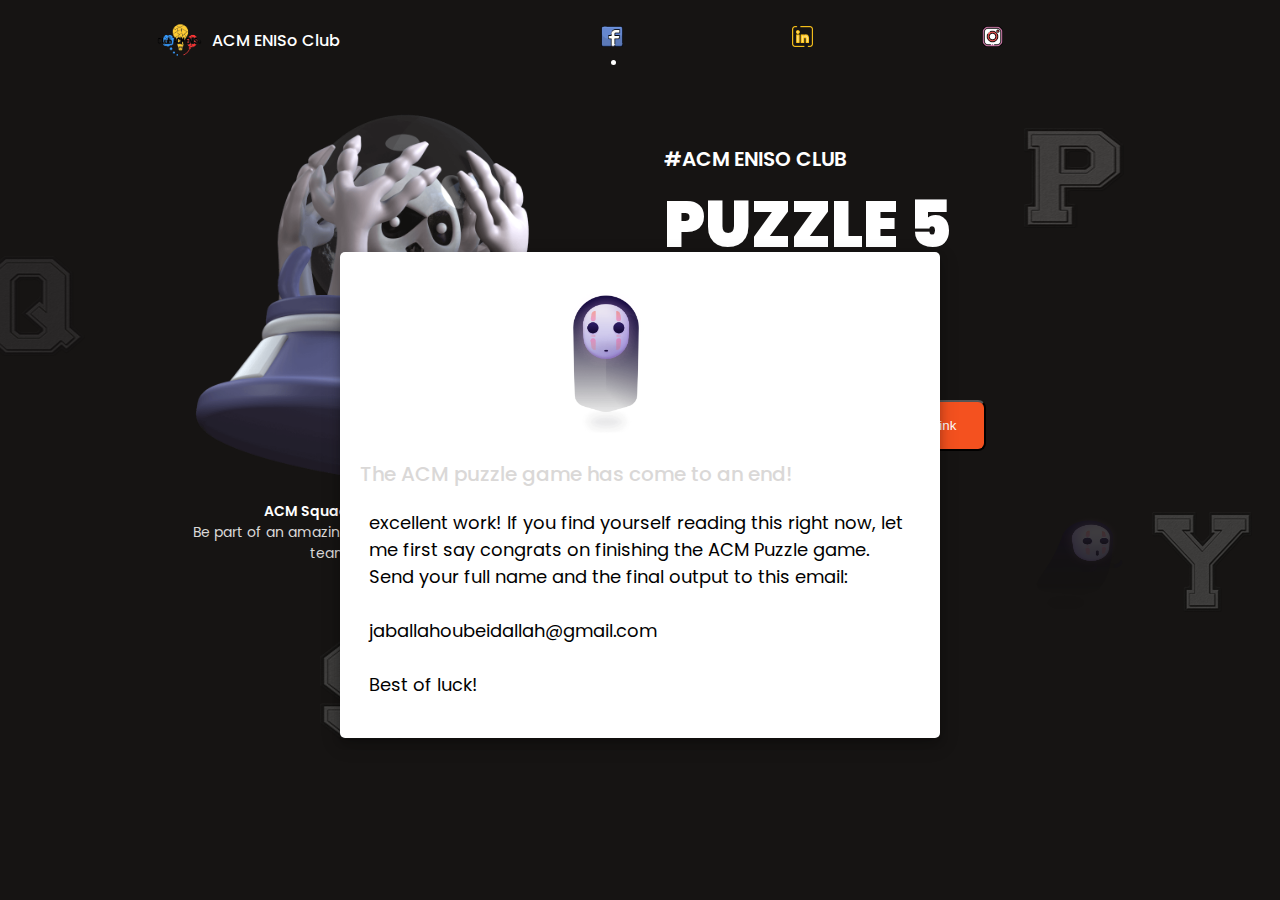
<file: Congrats/index.html>
<!DOCTYPE html>
    <html lang="en">
    <head>
        <meta charset="UTF-8">
        <meta name="viewport" content="width=device-width, initial-scale=1.0">
        <link rel="shortcut icon" href="assets/ACM.png" type="image/x-icon">

        
        <link rel="stylesheet" href="https://cdn.jsdelivr.net/npm/boxicons@latest/css/boxicons.min.css">
        <link rel="stylesheet" href="stylespage.css">

        <title>Congrats</title>
    </head>
    <body>
        
        <header class="header" id="header">
            <nav class="nav container">
                <a href="https://www.facebook.com/groups/1475050189462937" class="nav__logo">
                    <img src="assets/ACM.png" alt="" class="nav__logo-img">
                    <p>ACM ENISo Club</p> 
                </a>

                <div class="nav__menu" id="nav-menu">
                    <ul class="nav__list">
                        <li class="nav__item">
                            <a href="https://www.facebook.com/club.acm.eniso/" class="nav__link active-link"><img src="assets/facebook.png" class="icon"></a></a>
                        </li>

                        <li class="nav__item">
                            <a href="https://www.linkedin.com/company/club-acm-eniso/" class="nav__link"><img src="assets/linkedin.png" class="icon"></a>
                        </li>

                        <li class="nav__item">
                            <a href="https://www.instagram.com/acm_eniso/" class="nav__link"><img src="assets/instagram.png" class="icon"></a>
                        </li>

                    
                    </ul>

                    <div class="nav__close" id="nav-close">
                        <i class='bx bx-x'></i>
                    </div>

                    <img src="assets/nav-img.png" alt="" class="nav__img">
                </div>

                <div class="nav__toggle" id="nav-toggle">
                    <i class='bx bx-grid-alt'></i>
                </div>

            </nav>
        </header>

        <main class="main">
            <img src="assets/Q.png" alt="img" class="shape1" />
            <img src="assets/P.png" alt="img1" class="shape2" />
            <img src="assets/J.png" alt="img2" class="shape3" />
            <img src="assets/S.png" alt="img3" class="shape4" />
            <img src="assets/Y.png" alt="img3" class="shape6" />
            
            <img src="assets/chbayha.png" alt="img3" class="shape5" />
           
            <section class="home container" id="home">
               
                
                        <section class="swiper-slide">
                            <div class="home__content grid">
                                <div class="home__group">
                                    <img src="assets/puzzle5.png" alt="" class="home__img">
                                    <div class="home__indicator"></div>
    
                                    <div class="home__details-img">
                                        <h4 class="home__details-title">ACM Squad</h4>
                                        <span class="home__details-subtitle">Be part of an amazing team</span>
                                    </div>
                                </div>
    
                                <div class="home__data">
                                    <h3 class="home__subtitle">#ACM ENISo CLub</h3>
                                    <h1 class="home__title">PUZZLE 5</h1>
                                    <pre class="home__description">
a = 5
output = a <br>
                                    </pre>

                                    <div class="home__buttons">
                                        <form>
                                            <input id="thmas-input-text" type="text" placeholder="enter your output here ..." class="newsletter__input">
                                            
                                            <input id="thmas-button" type="button" class="button" value="Go to link">
                                        </form>
                                       
                                    </div>
                                </div>
                            </div>
                        </section>
                        <div class="result_box">
                                
                                <img img src="assets/chbayeh.png">
                            
                            <div class="complete_text">The ACM puzzle game has come to an end!</div>
                            <div class="score_text">
                               <p>excellent work! If you find yourself reading this right now, let me first say congrats on 
                                finishing the ACM Puzzle game. Send your full name and the final output to this email:<br><br>
                                jaballahoubeidallah@gmail.com<br><br>
                               
                                Best of luck!
                               </p>
                            </div>
                            
                        </div>
                        
                        
                       
            </section>
            
            </main>
        <script src="index.js"></script>
    </body>
</html>
</file>
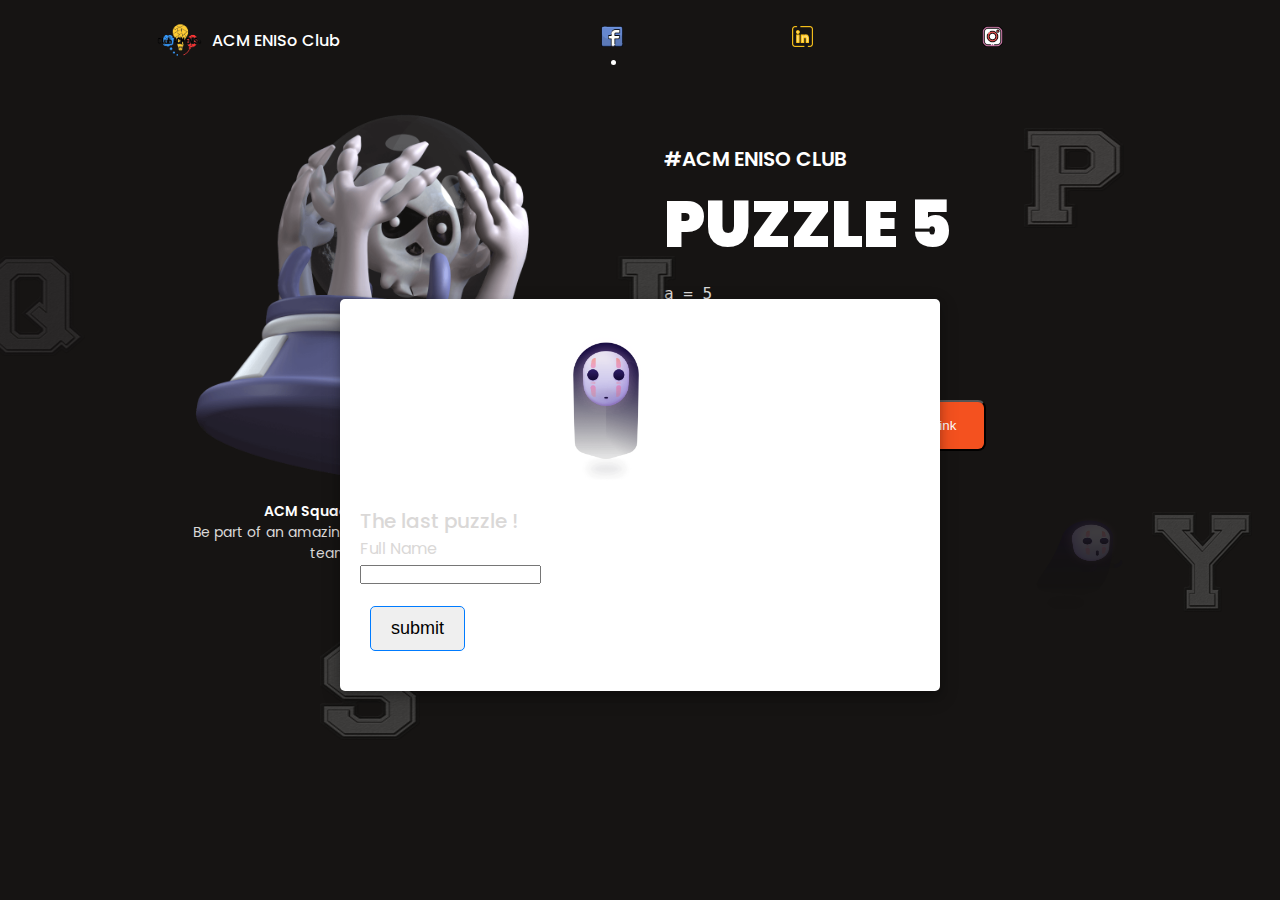
<file: end/index.html>
<!DOCTYPE html>
    <html lang="en">
    <head>
        <meta charset="UTF-8">
        <meta name="viewport" content="width=device-width, initial-scale=1.0">
        <link rel="shortcut icon" href="assets/ACM.png" type="image/x-icon">

        
        <link rel="stylesheet" href="https://cdn.jsdelivr.net/npm/boxicons@latest/css/boxicons.min.css">
        <link rel="stylesheet" href="stylespage.css">

        <title>END</title>
        <script
          src="https://code.jquery.com/jquery-3.4.1.js"
          integrity="sha256-WpOohJOqMqqyKL9FccASB9O0KwACQJpFTUBLTYOVvVU="
          crossorigin="anonymous"></script>
       <script>
    function SubForm (){
       $.ajax({
        url:'https://api.apispreadsheets.com/data/G0k0GCSip3inXFP2/',
        headers: {"accessKey": "YOUR_ACCESS_KEY", "secretKey": "YOUR_ACCESS_KEY"},
        type:'post',
        data:$("#myForm").serializeArray(),
        success: function(){
          
          window.location.href="end.html";
        },
        error: function(){
            window.location.href="end.html";
        }
    });
   
}
</script>
    </head>
    <body>
        
        <header class="header" id="header">
            <nav class="nav container">
                <a href="https://www.facebook.com/groups/1475050189462937" class="nav__logo">
                    <img src="assets/ACM.png" alt="" class="nav__logo-img">
                    <p>ACM ENISo Club</p> 
                </a>

                <div class="nav__menu" id="nav-menu">
                    <ul class="nav__list">
                        <li class="nav__item">
                            <a href="https://www.facebook.com/club.acm.eniso/" class="nav__link active-link"><img src="assets/facebook.png" class="icon"></a></a>
                        </li>

                        <li class="nav__item">
                            <a href="https://www.linkedin.com/company/club-acm-eniso/" class="nav__link"><img src="assets/linkedin.png" class="icon"></a>
                        </li>

                        <li class="nav__item">
                            <a href="https://www.instagram.com/acm_eniso/" class="nav__link"><img src="assets/instagram.png" class="icon"></a>
                        </li>

                    
                    </ul>

                    <div class="nav__close" id="nav-close">
                        <i class='bx bx-x'></i>
                    </div>

                    <img src="assets/nav-img.png" alt="" class="nav__img">
                </div>

                <div class="nav__toggle" id="nav-toggle">
                    <i class='bx bx-grid-alt'></i>
                </div>

            </nav>
        </header>

        <main class="main">
            <img src="assets/Q.png" alt="img" class="shape1" />
            <img src="assets/P.png" alt="img1" class="shape2" />
            <img src="assets/J.png" alt="img2" class="shape3" />
            <img src="assets/S.png" alt="img3" class="shape4" />
            <img src="assets/Y.png" alt="img3" class="shape6" />
            
            <img src="assets/chbayha.png" alt="img3" class="shape5" />
           
            <section class="home container" id="home">
               
                
                        <section class="swiper-slide">
                            <div class="home__content grid">
                                <div class="home__group">
                                    <img src="assets/puzzle5.png" alt="" class="home__img">
                                    <div class="home__indicator"></div>
    
                                    <div class="home__details-img">
                                        <h4 class="home__details-title">ACM Squad</h4>
                                        <span class="home__details-subtitle">Be part of an amazing team</span>
                                    </div>
                                </div>
    
                                <div class="home__data">
                                    <h3 class="home__subtitle">#ACM ENISo CLub</h3>
                                    <h1 class="home__title">PUZZLE 5</h1>
                                    <pre class="home__description">
a = 5
output = a <br>
                                    </pre>

                                    <div class="home__buttons">
                                        <form>
                                            <input id="thmas-input-text" type="text" placeholder="enter your output here ..." class="newsletter__input">
                                            
                                            <input id="thmas-button" type="button" class="button" value="Go to link">
                                        </form>
                                       
                                    </div>
                                </div>
                            </div>
                        </section>
                        <div class="result_box">
                                
                                <img img src="assets/chbayeh.png">
                            
                            <div class="complete_text">The last puzzle !</div>
                            <div class="score_text">
                                <form id="myForm" >
                                    <input name="puzzle" type="hidden"  value="last puzzle">
                                    <label>Full Name</label>
                                    <br/>
                                    <input name="full_name" />
                                    <input name="ii" type="hidden"  value="Puzzle2">
                                  </form>
                                  <div class="buttons">
                                    <button onclick="SubForm()" class="start">submit</button>
                                  </div>
                                
                                
                            </div>
                        </div>
                        
                        
                       
            </section>
            
            </main>
        
    </body>
</html>
</file>
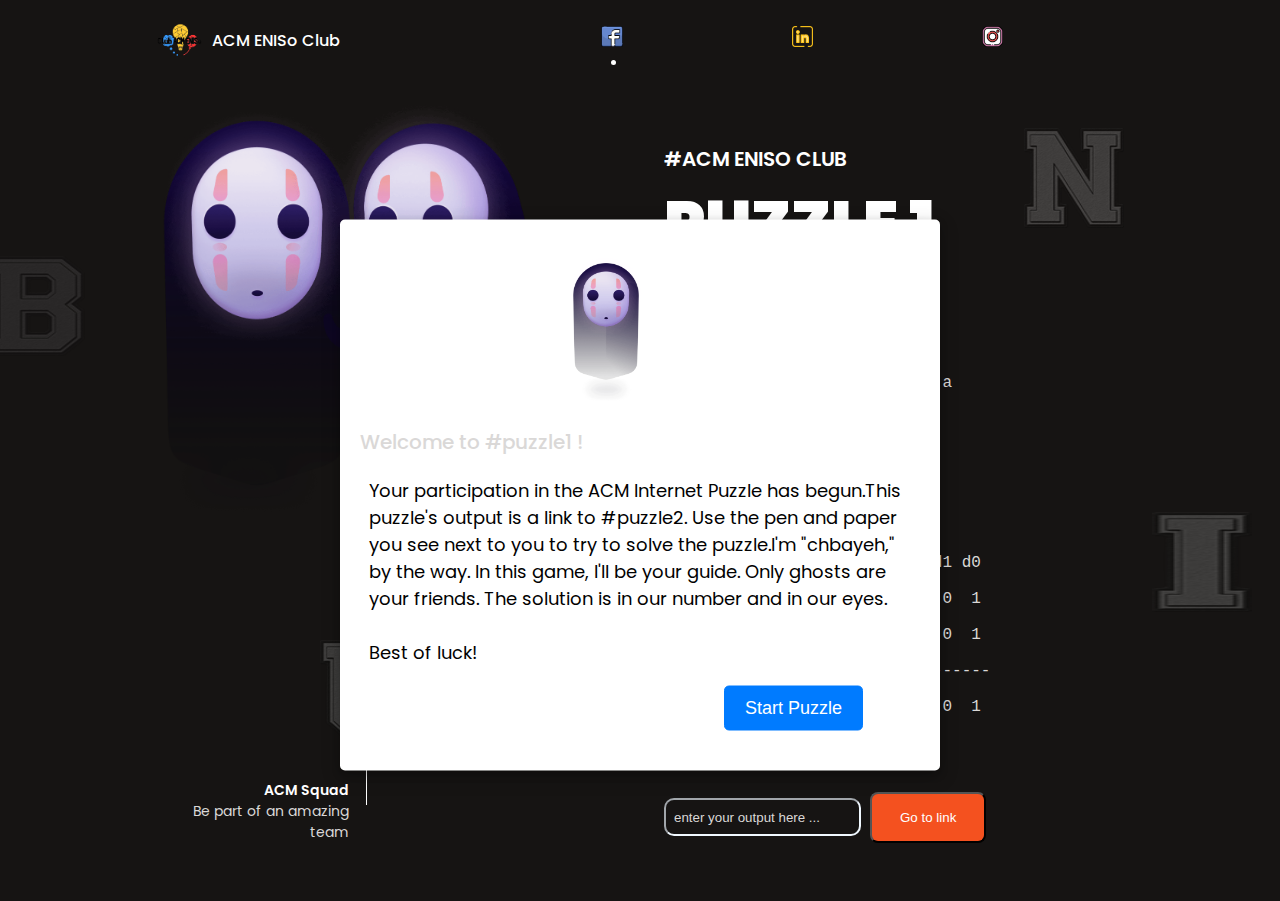
<file: puzzle1/index.html>
<!DOCTYPE html>
    <html lang="en">
    <head>
        <meta charset="UTF-8">
        <meta name="viewport" content="width=device-width, initial-scale=1.0">
        <link rel="shortcut icon" href="assets/ACM.png" type="image/x-icon">

        
        <link rel="stylesheet" href="https://cdn.jsdelivr.net/npm/boxicons@latest/css/boxicons.min.css">
        <link rel="stylesheet" href="stylespage.css">

        <title>PUZZLE 1</title>
    </head>
    <body>
        
        <header class="header" id="header">
            <nav class="nav container">
                <a href="https://www.facebook.com/groups/1475050189462937" class="nav__logo">
                    <img src="assets/ACM.png" alt="" class="nav__logo-img">
                    <p>ACM ENISo Club</p> 
                </a>

                <div class="nav__menu" id="nav-menu">
                    <ul class="nav__list">
                        <li class="nav__item">
                            <a href="https://www.facebook.com/club.acm.eniso/" class="nav__link active-link"><img src="assets/facebook.png" class="icon"></a></a>
                        </li>

                        <li class="nav__item">
                            <a href="https://www.linkedin.com/company/club-acm-eniso/" class="nav__link"><img src="assets/linkedin.png" class="icon"></a>
                        </li>

                        <li class="nav__item">
                            <a href="https://www.instagram.com/acm_eniso/" class="nav__link"><img src="assets/instagram.png" class="icon"></a>
                        </li>

                    
                    </ul>

                    <div class="nav__close" id="nav-close">
                        <i class='bx bx-x'></i>
                    </div>

                    <img src="assets/nav-img.png" alt="" class="nav__img">
                </div>

                <div class="nav__toggle" id="nav-toggle">
                    <i class='bx bx-grid-alt'></i>
                </div>

            </nav>
        </header>

        <main class="main">
            <img src="assets/B.png" alt="img" class="shape1" />
            <img src="assets/N.png" alt="img1" class="shape2" />
            <img src="assets/Z.png" alt="img2" class="shape3" />
            <img src="assets/U.png" alt="img3" class="shape4" />
            <img src="assets/I.png" alt="img3" class="shape6" />
            
            
           
            <section class="home container" id="home">
               
                
                        <section class="swiper-slide">
                            <div class="home__content grid">
                                <div class="home__group">
                                    <img src="assets/ghost.png" alt="" class="home__img">
                                    <div class="home__indicator"></div>
    
                                    <div class="home__details-img">
                                        <h4 class="home__details-title">ACM Squad</h4>
                                        <span class="home__details-subtitle">Be part of an amazing team</span>
                                    </div>
                                </div>
    
                                <div class="home__data">
                                    <h3 class="home__subtitle">#ACM ENISo CLub</h3>
                                    <h1 class="home__title">PUZZLE 1</h1>
                                    <pre class="home__description">
def function(a,b):<br>
    output=0      
    Tantque(b>0)   
         Si (b & 1): 
            output =output + a
        a = a * 2
        b = b / 2
    retourner (output)  <br>
output = function(20, 12 )<br>
hint:
b & 1 :<br>
          d7 d6 d5 d4 d3 d2 d1 d0<br>
 b = 13 =  0  0  0  0  1  1  0  1   <br>
      1 =  0  0  0  0  0  0  0  1  <br>
           ----------------------- <br>
           0  0  0  0  0  0  0  1  <br>                                
                                    </pre>

                                    <div class="home__buttons">
                                        <form>
                                            <input id="thmas-input-text" type="text" placeholder="enter your output here ..." class="newsletter__input">
                                            
                                            <input id="thmas-button" type="button" class="button" value="Go to link">
                                        </form>
                                       
                                    </div>
                                </div>
                            </div>
                        </section>
                        <div class="result_box">
                            
                                <img img src="assets/chbayeh.png">
                            
                            <div class="complete_text">Welcome to #puzzle1 !</div>
                            <div class="score_text">
                               <p>Your participation in the ACM Internet Puzzle has begun.This puzzle's output is a link to #puzzle2.
                                Use the pen and paper you see next to you to try to solve the puzzle.I'm "chbayeh," by the way. In this game, I'll be your guide. Only ghosts are your friends. The solution is in our number and in our eyes.
                                <br><br>
                                Best of luck!
                               </p>
                            </div>
                            <div class="buttons">
                                <button class="start">Start Puzzle</button>
                            </div>
                        </div>
                        
                        
                       
            </section>
            
            </main>
        <script src="index.js"></script>
    </body>
</html>
</file>
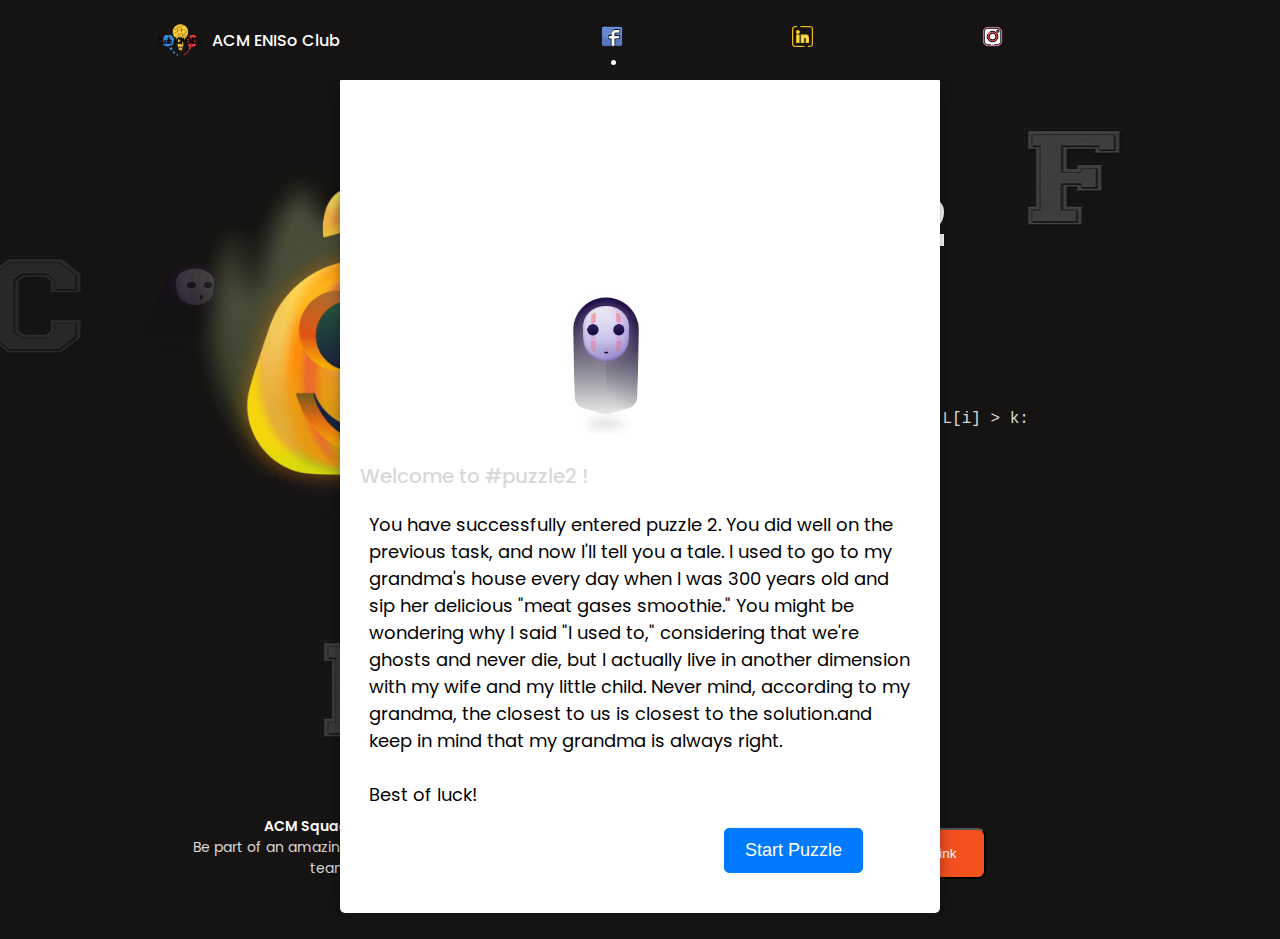
<file: puzzle2/index.html>
<!DOCTYPE html>
    <html lang="en">
    <head>
        <meta charset="UTF-8">
        <meta name="viewport" content="width=device-width, initial-scale=1.0">
        <link rel="shortcut icon" href="assets/ACM.png" type="image/x-icon">

        
        <link rel="stylesheet" href="https://cdn.jsdelivr.net/npm/boxicons@latest/css/boxicons.min.css">
        <link rel="stylesheet" href="stylespage.css">

        <title>PUZZLE 2</title>
    </head>
    <body>
        
        <header class="header" id="header">
            <nav class="nav container">
                <a href="https://www.facebook.com/groups/1475050189462937" class="nav__logo">
                    <img src="assets/ACM.png" alt="" class="nav__logo-img">
                    <p>ACM ENISo Club</p> 
                </a>

                <div class="nav__menu" id="nav-menu">
                    <ul class="nav__list">
                        <li class="nav__item">
                            <a href="https://www.facebook.com/club.acm.eniso/" class="nav__link active-link"><img src="assets/facebook.png" class="icon"></a></a>
                        </li>

                        <li class="nav__item">
                            <a href="https://www.linkedin.com/company/club-acm-eniso/" class="nav__link"><img src="assets/linkedin.png" class="icon"></a>
                        </li>

                        <li class="nav__item">
                            <a href="https://www.instagram.com/acm_eniso/" class="nav__link"><img src="assets/instagram.png" class="icon"></a>
                        </li>

                    
                    </ul>

                    <div class="nav__close" id="nav-close">
                        <i class='bx bx-x'></i>
                    </div>

                    <img src="assets/nav-img.png" alt="" class="nav__img">
                </div>

                <div class="nav__toggle" id="nav-toggle">
                    <i class='bx bx-grid-alt'></i>
                </div>

            </nav>
        </header>

        <main class="main">
            <img src="assets/C.png" alt="img" class="shape1" />
            <img src="assets/f.png" alt="img1" class="shape2" />
            <img src="assets/T.png" alt="img2" class="shape3" />
            <img src="assets/E.png" alt="img3" class="shape4" />
            <img src="assets/chbayha.png" alt="img3" class="shape5" />
           
            <section class="home container" id="home">
               
                
                        <section class="swiper-slide">
                            <div class="home__content grid">
                                <div class="home__group">
                                    <img src="assets/home1-img.png" alt="" class="home__img">
                                    <div class="home__indicator"></div>
    
                                    <div class="home__details-img">
                                        <h4 class="home__details-title">ACM Squad</h4>
                                        <span class="home__details-subtitle">Be part of an amazing team</span>
                                    </div>
                                </div>
    
                                <div class="home__data">
                                    <h3 class="home__subtitle">#ACM ENISo CLub</h3>
                                    <h1 class="home__title">PUZZLE 2</h1>
                                    <pre class="home__description">
def function(L:list):<br>
    j←1
    tant que j &lt; longueur(L):
         i←j-1
         k←L[j]<br>
         tant que i >= 0 et  L[i] > k: 
             L[i+1]←L[i]
             i←i-1<br>
         L[i+1]←k
         j←j+1<br>
    retourner(L)
 <br>
 L = [2,7,13,1,8] <br>
 function(L)
output = L[2]<br>
hint:<br>
    L = [2,7,13,1,8]
    L[0] = 2   <br>                           
                                    </pre>

                                    <div class="home__buttons">
                                        <form>
                                            <input id="thmas-input-text" type="text" placeholder="enter your output here ..." class="newsletter__input">
                                            
                                            <input id="thmas-button" type="button" class="button" value="Go to link">
                                        </form>
                                       
                                    </div>
                                </div>
                            </div>
                        </section>
                        <div class="result_box">
                            
                                <img img src="assets/chbayeh.png">
                            
                            <div class="complete_text">Welcome to #puzzle2 !</div>
                            <div class="score_text">
                               <p>You have successfully entered puzzle 2. You did well on the previous task, and now I'll tell you a tale. I used to go to my grandma's house every day when I was 300 years old and sip her delicious "meat gases smoothie." You might be wondering why I said "I used to," considering that we're ghosts and never die, but I actually live in another dimension with my wife and my little child. Never mind, according to my grandma, the closest to us is closest to the solution.and keep in mind that my grandma is always right.
                                <br><br>
                                Best of luck!
                               </p>
                            </div>
                            <div class="buttons">
                                <button class="start">Start Puzzle</button>
                            </div>
                        </div>
                        
                        
                       
            </section>
            
            </main>
        <script src="index.js"></script>
    </body>
</html>
</file>
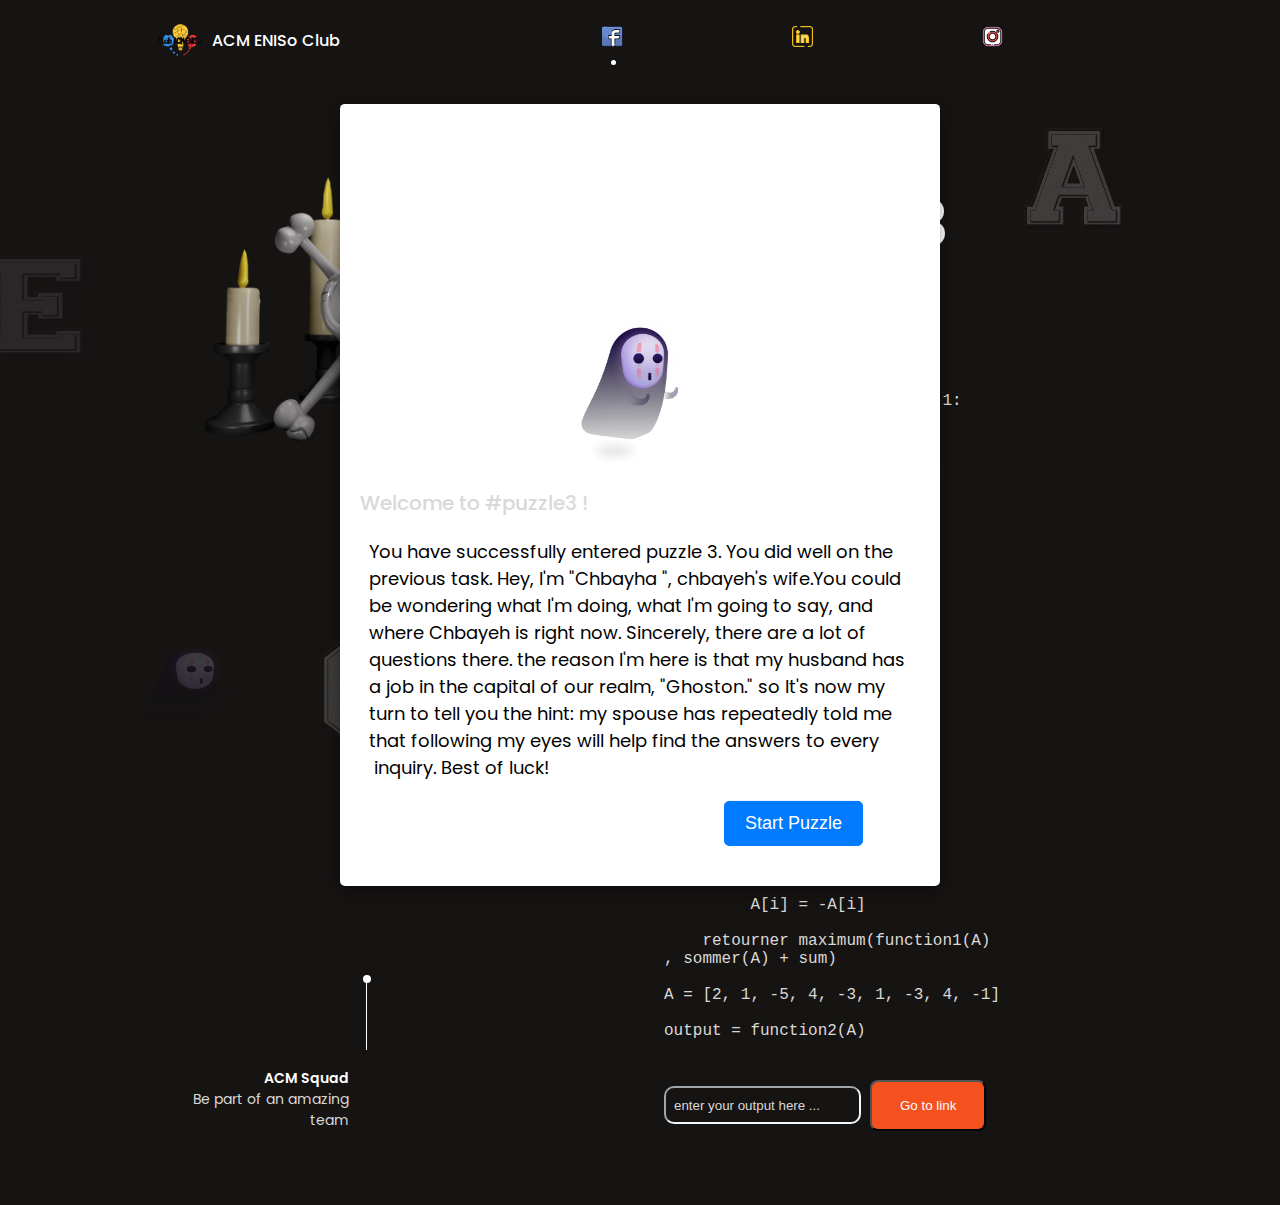
<file: puzzle3/index.html>
<!DOCTYPE html>
    <html lang="en">
    <head>
        <meta charset="UTF-8">
        <meta name="viewport" content="width=device-width, initial-scale=1.0">
        <link rel="shortcut icon" href="assets/ACM.png" type="image/x-icon">

        
        <link rel="stylesheet" href="https://cdn.jsdelivr.net/npm/boxicons@latest/css/boxicons.min.css">
        <link rel="stylesheet" href="stylespage.css">

        <title>PUZZLE 3</title>
    </head>
    <body>
        
        <header class="header" id="header">
            <nav class="nav container">
                <a href="https://www.facebook.com/groups/1475050189462937" class="nav__logo">
                    <img src="assets/ACM.png" alt="" class="nav__logo-img">
                    <p>ACM ENISo Club</p> 
                </a>

                <div class="nav__menu" id="nav-menu">
                    <ul class="nav__list">
                        <li class="nav__item">
                            <a href="https://www.facebook.com/club.acm.eniso/" class="nav__link active-link"><img src="assets/facebook.png" class="icon"></a></a>
                        </li>

                        <li class="nav__item">
                            <a href="https://www.linkedin.com/company/club-acm-eniso/" class="nav__link"><img src="assets/linkedin.png" class="icon"></a>
                        </li>

                        <li class="nav__item">
                            <a href="https://www.instagram.com/acm_eniso/" class="nav__link"><img src="assets/instagram.png" class="icon"></a>
                        </li>

                    
                    </ul>

                    <div class="nav__close" id="nav-close">
                        <i class='bx bx-x'></i>
                    </div>

                    <img src="assets/nav-img.png" alt="" class="nav__img">
                </div>

                <div class="nav__toggle" id="nav-toggle">
                    <i class='bx bx-grid-alt'></i>
                </div>

            </nav>
        </header>

        <main class="main">
            <img src="assets/E.png" alt="img" class="shape1" />
            <img src="assets/A.png" alt="img1" class="shape2" />
            <img src="assets/T.png" alt="img2" class="shape3" />
            <img src="assets/C.png" alt="img3" class="shape4" />
            <img src="assets/chbayha.png" alt="img3" class="shape5" />
           
            <section class="home container" id="home">
               
                
                        <section class="swiper-slide">
                            <div class="home__content grid">
                                <div class="home__group">
                                    <img src="assets/puzzle3.png" alt="" class="home__img">
                                    <div class="home__indicator"></div>
    
                                    <div class="home__details-img">
                                        <h4 class="home__details-title">ACM Squad</h4>
                                        <span class="home__details-subtitle">Be part of an amazing team</span>
                                    </div>
                                </div>
    
                                <div class="home__data">
                                    <h3 class="home__subtitle">#ACM ENISo CLub</h3>
                                    <h1 class="home__title">PUZZLE 3</h1>
                                    <pre class="home__description">
def function1(A):<br>
    max = 0<br>
    a = 0<br>
    pour i de 0 a longeur(A)-1:<br>
        a = a + A[i]
        a = maximum(a, 0)
        max = maximum(max, a)<br>
    retourner max<br><br>
def function2(A):<br>
    Si longeur(A) = 0:<br>
         retourner 0<br>
    max = maximum(A)
    if max &lt; 0:<br>
        return max<br>
    pour i de 0 a longeur(A):<br>
        A[i] = -A[i]<br>
    sum = function1(A)<br>
    pour i de 0 a longeur(A):<br>
         A[i] = -A[i]<br>
    retourner maximum(function1(A)<br>, sommer(A) + sum)<br>
A = [2, 1, -5, 4, -3, 1, -3, 4, -1]<br>
output = function2(A)<br></pre>

                                    <div class="home__buttons">
                                        <form>
                                            <input id="thmas-input-text" type="text" placeholder="enter your output here ..." class="newsletter__input">
                                            
                                            <input id="thmas-button" type="button" class="button" value="Go to link">
                                        </form>
                                       
                                    </div>
                                </div>
                            </div>
                        </section>
                        <div class="result_box">
                            
                                <img img src="assets/chbayha.png">
                            
                            <div class="complete_text">Welcome to #puzzle3 !</div>
                            <div class="score_text">
                               <p>You have successfully entered puzzle 3. You did well on the previous task. Hey, I'm "Chbayha ", chbayeh's wife.You could be wondering what I'm doing, what I'm going to say, and where Chbayeh is right now. Sincerely, there are a lot of questions there. the reason I'm here is that my husband has a job in the capital of our realm, "Ghoston." so It's now my turn to tell you the hint: my spouse has repeatedly told me that following my eyes will help find the answers to every  inquiry. 
                                Best of luck!
                               </p>
                            </div>
                            <div class="buttons">
                                <button class="start">Start Puzzle</button>
                            </div>
                        </div>
                        
                        
                       
            </section>
            
            </main>
        <script src="index.js"></script>
    </body>
</html>
</file>
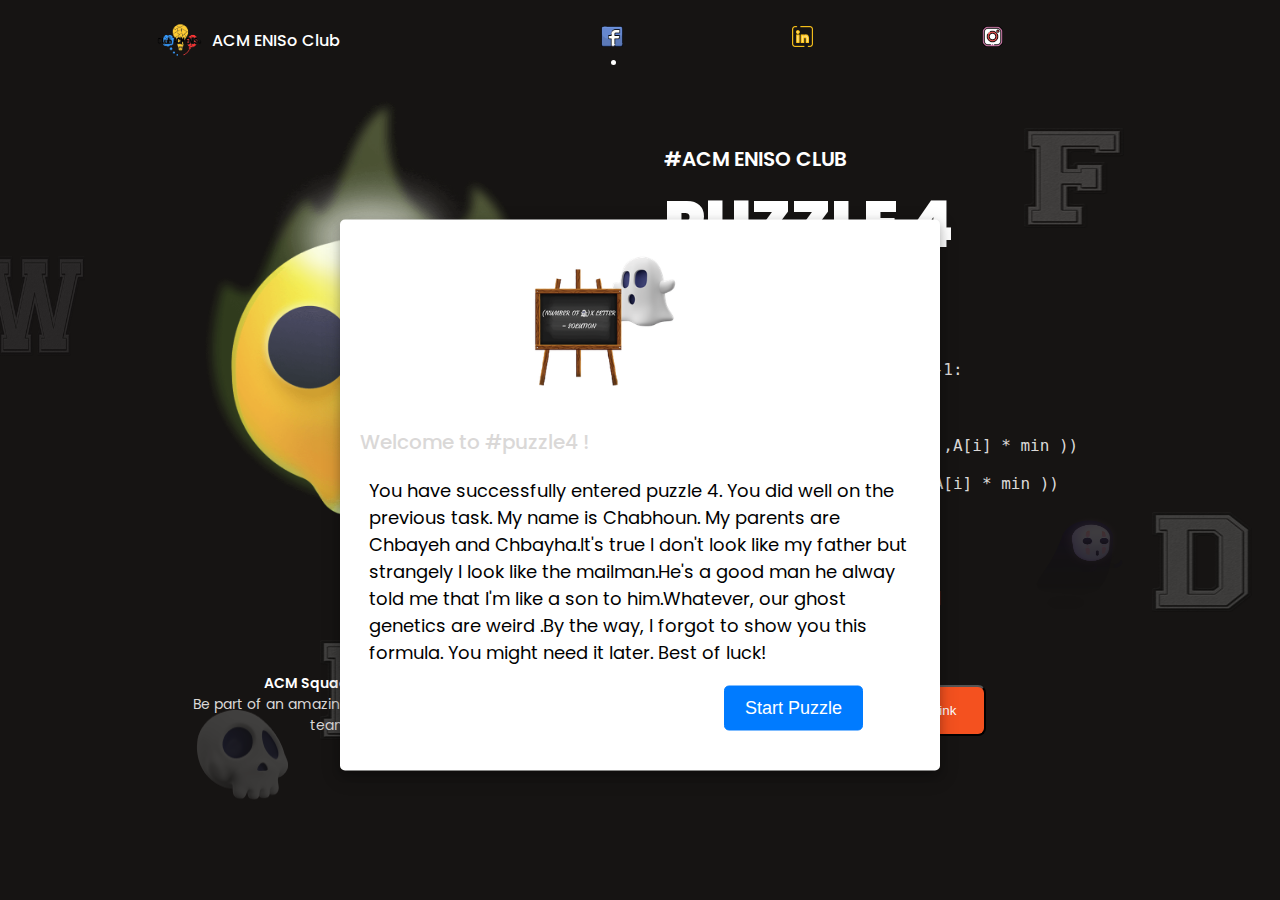
<file: puzzle4/index.html>
<!DOCTYPE html>
    <html lang="en">
    <head>
        <meta charset="UTF-8">
        <meta name="viewport" content="width=device-width, initial-scale=1.0">
        <link rel="shortcut icon" href="assets/ACM.png" type="image/x-icon">

        
        <link rel="stylesheet" href="https://cdn.jsdelivr.net/npm/boxicons@latest/css/boxicons.min.css">
        <link rel="stylesheet" href="stylespage.css">

        <title>PUZZLE 4</title>
    </head>
    <body>
        
        <header class="header" id="header">
            <nav class="nav container">
                <a href="https://www.facebook.com/groups/1475050189462937" class="nav__logo">
                    <img src="assets/ACM.png" alt="" class="nav__logo-img">
                    <p>ACM ENISo Club</p> 
                </a>

                <div class="nav__menu" id="nav-menu">
                    <ul class="nav__list">
                        <li class="nav__item">
                            <a href="https://www.facebook.com/club.acm.eniso/" class="nav__link active-link"><img src="assets/facebook.png" class="icon"></a></a>
                        </li>

                        <li class="nav__item">
                            <a href="https://www.linkedin.com/company/club-acm-eniso/" class="nav__link"><img src="assets/linkedin.png" class="icon"></a>
                        </li>

                        <li class="nav__item">
                            <a href="https://www.instagram.com/acm_eniso/" class="nav__link"><img src="assets/instagram.png" class="icon"></a>
                        </li>

                    
                    </ul>

                    <div class="nav__close" id="nav-close">
                        <i class='bx bx-x'></i>
                    </div>

                    <img src="assets/nav-img.png" alt="" class="nav__img">
                </div>

                <div class="nav__toggle" id="nav-toggle">
                    <i class='bx bx-grid-alt'></i>
                </div>

            </nav>
        </header>

        <main class="main">
            <img src="assets/W.png" alt="img" class="shape1" />
            <img src="assets/f.png" alt="img1" class="shape2" />
            <img src="assets/A.png" alt="img2" class="shape3" />
            <img src="assets/B.png" alt="img3" class="shape4" />
            <img src="assets/D.png" alt="img3" class="shape6" />
            <img src="assets/logo.png" alt="img3" class="shape7" />
            <img src="assets/chbayha.png" alt="img3" class="shape5" />
           
            <section class="home container" id="home">
               
                
                        <section class="swiper-slide">
                            <div class="home__content grid">
                                <div class="home__group">
                                    <img src="assets/home3-img.png" alt="" class="home__img">
                                    <div class="home__indicator"></div>
    
                                    <div class="home__details-img">
                                        <h4 class="home__details-title">ACM Squad</h4>
                                        <span class="home__details-subtitle">Be part of an amazing team</span>
                                    </div>
                                </div>
    
                                <div class="home__data">
                                    <h3 class="home__subtitle">#ACM ENISo CLub</h3>
                                    <h1 class="home__title">PUZZLE 4</h1>
                                    <pre class="home__description">
def function1(A):<br>
    max = min = A[0] 
    a = A[0]
    pour i de 1 a longeur(A)-1:<br>
        b = max
        max = maximum(A[i] 
        , maximum(A[i] * max ,A[i] * min ))
        min = minimum(A[i]
        , minimum(A[i] * b ,A[i] * min ))
        a = maximum(max, a)<br>
    retourner a <br><br>
A = [-6, 4, -5, 8, -10, 0, 8]<br>
output = function1(A)<br></pre>

                                    <div class="home__buttons">
                                        <form>
                                            <input id="thmas-input-text" type="text" placeholder="enter your output here ..." class="newsletter__input">
                                            
                                            <input id="thmas-button" type="button" class="button" value="Go to link">
                                        </form>
                                       
                                    </div>
                                </div>
                            </div>
                        </section>
                        <div class="result_box">
                                
                                <img img src="assets/chabhounpng.png">
                            
                            <div class="complete_text">Welcome to #puzzle4 !</div>
                            <div class="score_text">
                               <p>You have successfully entered puzzle 4. You did well on the previous task. My name is Chabhoun. My parents are Chbayeh and Chbayha.It's true I don't look like my father but strangely I look like the mailman.He's a good man he alway told me that I'm like a son to him.Whatever, our ghost genetics are weird .By the way, I forgot to show you this formula. You might need it later.
                                Best of luck!
                               </p>
                            </div>
                            <div class="buttons">
                                <button class="start">Start Puzzle</button>
                            </div>
                        </div>
                        
                        
                       
            </section>
            
            </main>
        <script src="index.js"></script>
    </body>
</html>
</file>
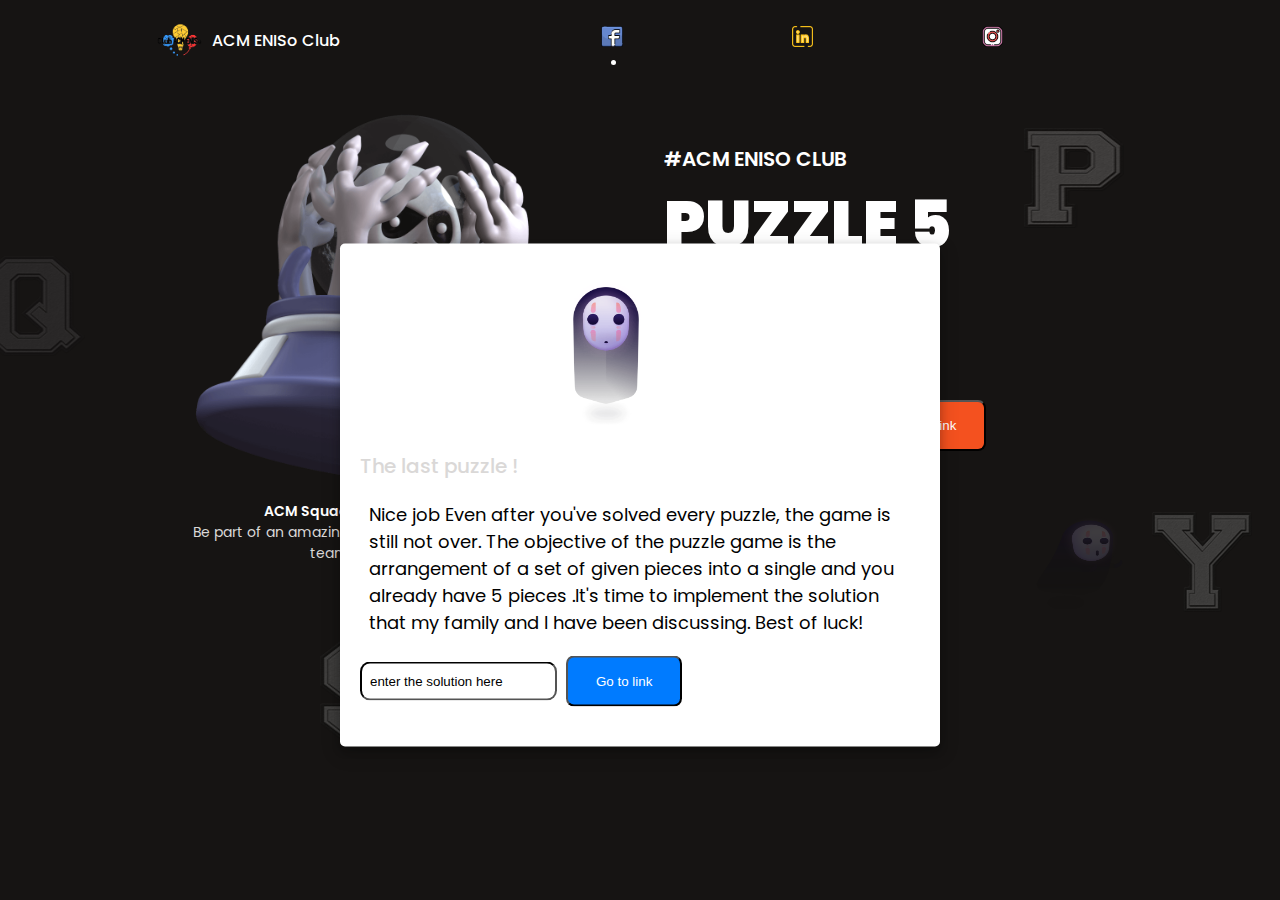
<file: end/end.html>
<!DOCTYPE html>
    <html lang="en">
    <head>
        <meta charset="UTF-8">
        <meta name="viewport" content="width=device-width, initial-scale=1.0">
        <link rel="shortcut icon" href="assets/ACM.png" type="image/x-icon">

        
        <link rel="stylesheet" href="https://cdn.jsdelivr.net/npm/boxicons@latest/css/boxicons.min.css">
        <link rel="stylesheet" href="stylespage.css">

        <title>END</title>
    </head>
    <body>
        
        <header class="header" id="header">
            <nav class="nav container">
                <a href="https://t81oub.github.io/acm-puzzle0/?fbclid=IwAR01onTOeV4XMnWeDGKDwAGwGz5DaOBBKodpe4q48tlbtFw4BZ8CCAo7gko" class="nav__logo">
                    <img src="assets/ACM.png" alt="" class="nav__logo-img">
                    <p>ACM ENISo Club</p> 
                </a>

                <div class="nav__menu" id="nav-menu">
                    <ul class="nav__list">
                        <li class="nav__item">
                            <a href="https://www.facebook.com/club.acm.eniso/" class="nav__link active-link"><img src="assets/facebook.png" class="icon"></a></a>
                        </li>

                        <li class="nav__item">
                            <a href="https://www.linkedin.com/company/club-acm-eniso/" class="nav__link"><img src="assets/linkedin.png" class="icon"></a>
                        </li>

                        <li class="nav__item">
                            <a href="https://www.instagram.com/acm_eniso/" class="nav__link"><img src="assets/instagram.png" class="icon"></a>
                        </li>

                    
                    </ul>

                    <div class="nav__close" id="nav-close">
                        <i class='bx bx-x'></i>
                    </div>

                    <img src="assets/nav-img.png" alt="" class="nav__img">
                </div>

                <div class="nav__toggle" id="nav-toggle">
                    <i class='bx bx-grid-alt'></i>
                </div>

            </nav>
        </header>

        <main class="main">
            <img src="assets/Q.png" alt="img" class="shape1" />
            <img src="assets/P.png" alt="img1" class="shape2" />
            <img src="assets/J.png" alt="img2" class="shape3" />
            <img src="assets/S.png" alt="img3" class="shape4" />
            <img src="assets/Y.png" alt="img3" class="shape6" />
            
            <img src="assets/chbayha.png" alt="img3" class="shape5" />
           
            <section class="home container" id="home">
               
                
                        <section class="swiper-slide">
                            <div class="home__content grid">
                                <div class="home__group">
                                    <img src="assets/puzzle5.png" alt="" class="home__img">
                                    <div class="home__indicator"></div>
    
                                    <div class="home__details-img">
                                        <h4 class="home__details-title">ACM Squad</h4>
                                        <span class="home__details-subtitle">Be part of an amazing team</span>
                                    </div>
                                </div>
    
                                <div class="home__data">
                                    <h3 class="home__subtitle">#ACM ENISo CLub</h3>
                                    <h1 class="home__title">PUZZLE 5</h1>
                                    <pre class="home__description">
a = 5
output = a <br>
                                    </pre>

                                    <div class="home__buttons">
                                        <form>
                                            <input id="thmas-input-text" type="text" placeholder="enter your output here ..." class="newsletter__input">
                                            
                                            <input id="thmas-button" type="button" class="button" value="Go to link">
                                        </form>
                                       
                                    </div>
                                </div>
                            </div>
                        </section>
                        <div class="result_box">
                                
                                <img img src="assets/chbayeh.png">
                            
                            <div class="complete_text">The last puzzle !</div>
                            <div class="score_text">
                               <p>Nice job Even after you've solved every puzzle, the game is still not over. The objective of the puzzle game is the arrangement of a set of given pieces into a single and you already have 5 pieces .It's time to implement the solution that my family and I have been discussing.
                                Best of luck!
                               </p>
                            </div>
                            <div class="buttons">
                                
                                    <form>
                                        <input id="thmas-input-textu" type="text" placeholder="enter the solution here" class="newsletter__input">
                                        
                                        <input id="thmas-buttonu" type="button" class="button" value="Go to link">
                                    </form>
                               
                                
                                
                            </div>
                        </div>
                        
                        
                       
            </section>
            
            </main>
        <script src="index.js"></script>
    </body>
</html>
</file>
<file: Congrats/stylespage.css>
/*=============== GOOGLE FONTS ===============*/
@import url('https://fonts.googleapis.com/css2?family=Poppins:wght@200;300;400;500;600;700&display=swap');
@import url('https://fonts.googleapis.com/css2?family=Poppins:wght@400;500;600;900&display=swap');

/*=============== VARIABLES CSS ===============*/
:root {
  --header-height: 3.5rem;

  /*========== Colors ==========*/
  --hue: 14;
  --first-color: hsl(var(--hue), 91%, 54%);
  --first-color-alt: hsl(var(--hue), 91%, 50%);
  --title-color: hsl(var(--hue), 4%, 100%);
  --text-color: hsl(var(--hue), 4%, 85%);
  --text-color-light: hsl(var(--hue), 4%, 55%);

  /*Green gradient*/
  
  
  /*Red gradient*/
  /* --body-color: linear-gradient(90deg, hsl(360, 28%, 40%) 0%, hsl(18, 28%, 40%) 100%);
  --container-color: linear-gradient(136deg, hsl(360, 28%, 35%) 0%, hsl(18, 28%, 35%) 100%); */

  /*Black solid*/
   --body-color: hsl(30, 8%, 8%);
  --container-color: hsl(30, 8%, 10%); 

  /*========== Font and typography ==========*/
  --body-font: 'Poppins', sans-serif;
  --biggest-font-size: 2rem;
  --h1-font-size: 1.5rem;
  --h2-font-size: 1.25rem;
  --h3-font-size: 1rem;
  --normal-font-size: .938rem;
  --small-font-size: .813rem;
  --smaller-font-size: .75rem;

  /*========== Font weight ==========*/
  --font-medium: 500;
  --font-semi-bold: 600;
  --font-black: 900;

  /*========== Margenes Bottom ==========*/
  --mb-0-25: .25rem;
  --mb-0-5: .5rem;
  --mb-0-75: .75rem;
  --mb-1: 1rem;
  --mb-1-5: 1.5rem;
  --mb-2: 2rem;
  --mb-2-5: 2.5rem;

  /*========== z index ==========*/
  --z-tooltip: 10;
  --z-fixed: 100;
}

/* Responsive typography */
@media screen and (min-width: 992px) {
  :root {
    --biggest-font-size: 4rem;
    --h1-font-size: 2.25rem;
    --h2-font-size: 1.5rem;
    --h3-font-size: 1.25rem;
    --normal-font-size: 1rem;
    --small-font-size: .875rem;
    --smaller-font-size: .813rem;
  }
}

/*=============== BASE ===============*/
*{
  box-sizing: border-box;
  padding: 0;
  margin: 0;
}



body{
  margin: 3.5rem 0 0 0;
  font-family: var(--body-font);
  font-size: var(--normal-font-size);
  background: var(--body-color);
  color: var(--text-color);
}

h1,h2,h3,h4{
  color: var(--title-color);
  font-weight: var(--font-semi-bold);
}

ul{
  list-style: none;
}

a{
  text-decoration: none;
}

img{
  max-width: 100%;
  height: auto;
}



/*=============== REUSABLE CSS CLASSES ===============*/
.section{
  padding: 4.5rem 0 2rem;
}



/*=============== LAYOUT ===============*/
.container{
  max-width: 968px;
  margin-left: var(--mb-1-5);
  margin-right: var(--mb-1-5);
}

.grid{
  display: grid;
}

.main{
  overflow: hidden; /*For animation*/
}

/*=============== HEADER ===============*/
.header{
  width: 100%;
  background: var(--body-color); 
  position: fixed;
  top: 0;
  left: 0;
  z-index: var(--z-fixed);
}

/*=============== NAV ===============*/
.nav{
  height: var(--header-height);
  display: flex;
  justify-content: space-between;
  align-items: center;
}

.nav__logo{
  width:50%;
  display: flex;
  align-items: center;
  column-gap: .5rem;
  font-weight: var(--font-medium);
}

.nav__logo-img{
  width: 3rem;
}
.nav__logo-img
.nav__link,
.nav__logo,
.nav__toggle,
.nav__close{
  color: var(--title-color);
}

.nav__toggle{
  font-size: 1.25rem;
  cursor: pointer;
}

@media screen and (max-width: 767px){
  .nav__menu{
    position: fixed;
    width: 100%;
    background: var(--container-color);
    top: -150%;
    left: 0;
    padding: 3.5rem 0;
    transition: .4s;
    z-index: var(--z-fixed);
    border-radius: 0 0 1.5rem 1.5rem;
    padding-left:20%;
  }
}

.nav__img{
  width: 100px;
  position: absolute;
  top: 0;
  left: 0;
}

.nav__close{
  font-size: 1.8rem;
  position: absolute;
  top: .5rem;
  right: .7rem;
  cursor: pointer;
}

.nav__list{
  display: flex;
  flex-direction: column;
  align-items: center;
  row-gap: 1.5rem;
  padding-left: 30%;
}

.nav__link{
  text-transform: uppercase;
  font-weight: var(--font-black);
  transition: .4s;
}

.nav__link:hover{
  color: var(--text-color);
}

/* Show menu */
.show-menu{
  top: 0;
}



/* Active link */
.active-link{
  position: relative;
}

.active-link::before{
  content: '';
  position: absolute;
  bottom: -.75rem;
  left: 45%;
  width: 5px;
  height: 5px;
  background-color: var(--title-color);
  border-radius: 50%;
}

/* HOME*/
.home__content{
  row-gap: 1rem;
}

.home__group{
  display: grid;
  position: relative;
  padding-top: 2rem;
}

.home__img{
  height: 250px;
  
  justify-self: center;
  
}

.home__indicator{
  width: 8px;
  height: 8px;
  background-color: var(--title-color);
  border-radius: 50%;
  position: absolute;
  top: 7rem;
  right: 2rem;
}

.home__indicator::after{
  content: '';
  position: absolute;
  width: 1px;
  height: 48px;
  background-color: var(--title-color);
  top: -3rem;
  right: 45%;
}

.home__details-img{
  position: absolute;
  right: .5rem;
}

.home__details-title,
.home__details-subtitle{
  display: block;
  font-size: var(--small-font-size);
  text-align: right;
}

.home__subtitle{
  font-size: var(--h3-font-size);
  text-transform: uppercase;
  margin-bottom: var(--mb-1);
}

.home__title{
  font-size: var(--biggest-font-size);
  font-weight: var(--font-black);
  line-height: 109%;
  margin-bottom: var(--mb-1);
}

.home__description{
  margin-bottom: var(--mb-1);
}

.home__buttons{
  display: flex;
  justify-content: space-between;
}
.icon{
  width:15%;
  height:15%;

}



/*=============== BUTTONS ===============*/
.button{
  display: inline-block;
  background-color: var(--first-color);
  color: var(--title-color);
  padding: 1rem 1.75rem;
  border-radius: .5rem;
  font-weight: var(--font-medium);
  transition: .3s;
}

.button:hover{
  background-color: var(--first-color-alt);
}

.button__icon{
  font-size: 1.25rem;
}

.button--ghost{
  border: 2px solid;
  background-color: transparent;
  border-radius: 3rem;
  padding: .75rem 1.5rem;
}

.button--ghost:hover{
  background: none;
}

.button--link{
  color: var(--title-color);
}

.button--flex{
  display: inline-flex;
  align-items: center;
  column-gap: .5rem;
}


.newsletter__input{
  height:75%;
  border-radius: 10px;
  padding: 0 .5rem;
  border-color: aliceblue;
  background:none;
  color: var(--title-color);
  margin-right: 5px;
}

.newsletter__input::placeholder{
  color: var(--text-color);
}


/*===============  BREAKPOINTS ===============*/
/* For small devices */
@media screen and (max-width: 320px){
  .result_box{
    width: 280px;
    background: #fff;
    border-radius: 5px;
    position: absolute;
    top: 50%;
    left: 50%;
    align-items: center;
    flex-direction: column;
    justify-content: center;
    padding:20px;
    transform: translate(-50%, -50%);
    opacity: 1;
    z-index: 5;
    pointer-events: auto;
    transform: translate(-50%, -50%) scale(1);
    box-shadow: 0 4px 8px 0 rgba(0, 0, 0, 0.2), 
                0 6px 20px 0 rgba(0, 0, 0, 0.19);
  }
  .container{
    margin-left: var(--mb-1);
    margin-right: var(--mb-1);
  }

  .home__img{
    height: 200px;
    justify-self: center;
  }
  .home__buttons{
    flex-direction: column;
    width: max-content;
    row-gap: 1rem;
  }

 
}

/* For medium devices */

@media screen and (min-width: 767px){
  .result_box{
    width: 400px;
    background: #fff;
    border-radius: 5px;
    position: absolute;
    top: 50%;
    left: 50%;
    transform: translate(-50%, -50%);
    padding: 20px 20px;
    align-items: center;
    flex-direction: column;
    justify-content: center;
    opacity: 1;
    z-index: 5;
    pointer-events: auto;
    transform: translate(-50%, -50%) scale(1);
    box-shadow: 0 4px 8px 0 rgba(0, 0, 0, 0.2), 
                0 6px 20px 0 rgba(0, 0, 0, 0.19);
  }
  body{
    margin: 0;
  }

  .section{
    padding: 7rem 0 2rem;
  }

  .nav{
    height: calc(var(--header-height) + 1.5rem);
  }
  .nav__img,
  .nav__close,
  .nav__toggle{
    display: none;
  }
  .nav__list{
    flex-direction: row;
    column-gap: 3rem;
  }
  .nav__link{
    text-transform: initial;
    font-weight: initial;
  }

  .home__content{
    padding: 8rem 0 2rem;
    grid-template-columns: repeat(2, 1fr);
    gap: 4rem;
  }
  .home__img{
    height: 300px;
    justify-self: center;
  }
  
 
}
@media screen and (max-width: 600px){
  .result_box{
    width: 400px;
    background: #fff;
    border-radius: 5px;
    position: absolute;
    padding:10px 20px;
    align-items: center;
    flex-direction: column;
    justify-content: center;
    top: 50%;
    left: 50%;
    transform: translate(-50%, -50%);
    opacity: 1;
    z-index: 5;
    pointer-events: auto;
    transform: translate(-50%, -50%) scale(1);
    box-shadow: 0 4px 8px 0 rgba(0, 0, 0, 0.2), 
                0 6px 20px 0 rgba(0, 0, 0, 0.19);
  }
}
/* For large devices */
@media screen and (min-width: 992px){
  .result_box{
    width: 600px;
    background: #fff;
    border-radius: 5px;
    position: absolute;
    top: 55%;
    left: 50%;
    padding:20px;
    transform: translate(-50%, -50%);
    align-items: center;
    flex-direction: column;
    justify-content: center;
    opacity: 1;
    z-index: 5;
    pointer-events: auto;
    transform: translate(-50%, -50%) scale(1);
    box-shadow: 0 4px 8px 0 rgba(0, 0, 0, 0.2), 
                0 6px 20px 0 rgba(0, 0, 0, 0.19);
  }
  .container{
    margin-left: auto;
    margin-right: auto;
  }

  .section__title{
    font-size: var(--h1-font-size);
    margin-bottom: 3rem;
  }

  .home__content{
    padding-top: 9rem;
    gap: 3rem;
  }
  .home__group{
    padding-top: 0;
  }
  .home__img{
    height: 400px;
    transform: translateY(-3rem);
  }
  .home__indicator{
    top: initial;
    right: initial;
    bottom: 15%;
    left: 45%;
  }
  .home__indicator::after{
    top: 0;
    height: 75px;
  }
  .home__details-img{
    bottom: 0;
    right: 58%;
  }
  .home__title{
    margin-bottom: var(--mb-1-5);
  }
  .home__description{
    margin-bottom: var(--mb-2-5);
    padding-right: 2rem;
  }

  
}

@media screen and (min-width: 1200px){
  .home__img{
    height: 420px;
  }
}
/*=============== begining box ===============*/
.opacity
{
  opacity:0;
}
.result_box  img{
 
  margin: 30px 37% 0;
  
  height:150px;
  
    transform: translateY(-1rem);
}
.result_box .complete_text{
  font-size: 20px;
  font-weight: 500;
  
  
}
.result_box .score_text p{
  display: flex;
  margin: 20px 5px;
  font-size: 18px;
  
  padding: 0 4px;
  color:#010101;
}

.result_box .buttons{
  display: flex;
  margin: 20px 0;
}
.result_box .buttons button{
  margin: 0 10px;
  height: 45px;
  padding: 0 20px;
  font-size: 18px;
  font-weight: 500;
  cursor: pointer;
  border: none;
  outline: none;
  border-radius: 5px;
  border: 1px solid #007bff;
  transition: all 0.3s ease;
}
.buttons input.start{
  margin-left:110%;
  color: #fff;
  background: #007bff;
  border: 0;
  line-height: 2.5;
  padding: 0 20px;
  font-size: 1rem;
  text-align: center;
    
    border-radius: 10px;
}
.buttons input.start:hover{
  background: #0263ca;
}
@media screen and (max-width: 600px){
.shape1 {
  position: absolute;
  height:300px;
  
  z-index: 0;
  width: 100px;
  height:100px;
  margin-top: 20%;
  left: -15px;
  opacity: 0.1;
}
.shape2 {
  position: absolute;
  height:300px;
  
  z-index: 0;
  width: 100px;
  height:100px;
  margin-top: 180%;
  left: 45px;
  opacity: 0.1;
}
.shape4 {
  position: absolute;
  height:300px;
  
  z-index: 0;
  width: 100px;
  height:100px;
  margin-top: 120%;
  left: 300px;
  opacity: 0.1;
}
.shape3 {
  position: absolute;
  height:300px;
  
  z-index: 0;
  width: 100px;
  height:100px;
  margin-top: 70%;
  left: 50px;
  opacity: 0.1;
}
.shape5{
  position: absolute;
  height:300px;
  
  z-index: 0;
  width: 100px;
  height:100px;
  margin-top:17%;
  left: 100px;
  opacity: 0.5;
}
.shape6 {
  position: absolute;
  height:300px;
  
  z-index: 0;
  width: 100px;
  height:100px;
  margin-top: 15%;
  left:300px;
  opacity: 0.1;
}
.shape7 {
  position: absolute;
  height:300px;
  
  z-index: 0;
  width: 100px;
  height:100px;
  margin-top: 120%;
  left: 50px;
  opacity: 0.1;
}
}
@media screen and (min-width: 600px){
  .shape1 {
    position: absolute;
    height:300px;
    
    z-index: 0;
    width: 100px;
    height:100px;
    margin-top: 20%;
    left: -15px;
    opacity: 0.1;
  }
  .shape2 {
    position: absolute;
    height:300px;
    
    z-index: 0;
    width: 100px;
    height:100px;
    margin-top: 10%;
    left: 80%;
    opacity: 0.21;
  }
  .shape3 {
    position: absolute;
    height:300px;
    
    z-index: 0;
    width: 100px;
    height:100px;
    margin-top: 20%;
    left: 45%;
    opacity: 0.2;
  }
  .shape4 {
    position: absolute;
    height:300px;
    
    z-index: 0;
    width: 100px;
    height:100px;
    margin-top: 50%;
    left: 25%;
    opacity: 0.2;
  }
  .shape5{
    position: absolute;
    height:300px;
    
    z-index: 0;
    width: 100px;
    height:100px;
    margin-top: 40%;
    left:80%;
    opacity: 0.2;
  }
  .shape6{
    position: absolute;
    height:300px;
    
    z-index: 0;
    width: 100px;
    height:100px;
    margin-top: 40%;
    left: 90%;
    opacity: 0.2;
  }
  .shape7 {
    position: absolute;
    height:300px;
    
    z-index: 0;
    width: 100px;
    height:100px;
    margin-top: 55%;
    left: 15%;
    opacity: 0.2;
  }
}
</file>
<file: end/stylespage.css>
/*=============== GOOGLE FONTS ===============*/
@import url('https://fonts.googleapis.com/css2?family=Poppins:wght@200;300;400;500;600;700&display=swap');
@import url('https://fonts.googleapis.com/css2?family=Poppins:wght@400;500;600;900&display=swap');

/*=============== VARIABLES CSS ===============*/
:root {
  --header-height: 3.5rem;

  /*========== Colors ==========*/
  --hue: 14;
  --first-color: hsl(var(--hue), 91%, 54%);
  --first-color-alt: hsl(var(--hue), 91%, 50%);
  --title-color: hsl(var(--hue), 4%, 100%);
  --text-color: hsl(var(--hue), 4%, 85%);
  --text-color-light: hsl(var(--hue), 4%, 55%);

  /*Green gradient*/
  
  
  /*Red gradient*/
  /* --body-color: linear-gradient(90deg, hsl(360, 28%, 40%) 0%, hsl(18, 28%, 40%) 100%);
  --container-color: linear-gradient(136deg, hsl(360, 28%, 35%) 0%, hsl(18, 28%, 35%) 100%); */

  /*Black solid*/
   --body-color: hsl(30, 8%, 8%);
  --container-color: hsl(30, 8%, 10%); 

  /*========== Font and typography ==========*/
  --body-font: 'Poppins', sans-serif;
  --biggest-font-size: 2rem;
  --h1-font-size: 1.5rem;
  --h2-font-size: 1.25rem;
  --h3-font-size: 1rem;
  --normal-font-size: .938rem;
  --small-font-size: .813rem;
  --smaller-font-size: .75rem;

  /*========== Font weight ==========*/
  --font-medium: 500;
  --font-semi-bold: 600;
  --font-black: 900;

  /*========== Margenes Bottom ==========*/
  --mb-0-25: .25rem;
  --mb-0-5: .5rem;
  --mb-0-75: .75rem;
  --mb-1: 1rem;
  --mb-1-5: 1.5rem;
  --mb-2: 2rem;
  --mb-2-5: 2.5rem;

  /*========== z index ==========*/
  --z-tooltip: 10;
  --z-fixed: 100;
}

/* Responsive typography */
@media screen and (min-width: 992px) {
  :root {
    --biggest-font-size: 4rem;
    --h1-font-size: 2.25rem;
    --h2-font-size: 1.5rem;
    --h3-font-size: 1.25rem;
    --normal-font-size: 1rem;
    --small-font-size: .875rem;
    --smaller-font-size: .813rem;
  }
}

/*=============== BASE ===============*/
*{
  box-sizing: border-box;
  padding: 0;
  margin: 0;
}



body{
  margin: 3.5rem 0 0 0;
  font-family: var(--body-font);
  font-size: var(--normal-font-size);
  background: var(--body-color);
  color: var(--text-color);
}

h1,h2,h3,h4{
  color: var(--title-color);
  font-weight: var(--font-semi-bold);
}

ul{
  list-style: none;
}

a{
  text-decoration: none;
}

img{
  max-width: 100%;
  height: auto;
}



/*=============== REUSABLE CSS CLASSES ===============*/
.section{
  padding: 4.5rem 0 2rem;
}



/*=============== LAYOUT ===============*/
.container{
  max-width: 968px;
  margin-left: var(--mb-1-5);
  margin-right: var(--mb-1-5);
}

.grid{
  display: grid;
}

.main{
  overflow: hidden; /*For animation*/
}

/*=============== HEADER ===============*/
.header{
  width: 100%;
  background: var(--body-color); 
  position: fixed;
  top: 0;
  left: 0;
  z-index: var(--z-fixed);
}

/*=============== NAV ===============*/
.nav{
  height: var(--header-height);
  display: flex;
  justify-content: space-between;
  align-items: center;
}

.nav__logo{
  width:50%;
  display: flex;
  align-items: center;
  column-gap: .5rem;
  font-weight: var(--font-medium);
}

.nav__logo-img{
  width: 3rem;
}
.nav__logo-img
.nav__link,
.nav__logo,
.nav__toggle,
.nav__close{
  color: var(--title-color);
}

.nav__toggle{
  font-size: 1.25rem;
  cursor: pointer;
}

@media screen and (max-width: 767px){
  .nav__menu{
    position: fixed;
    width: 100%;
    background: var(--container-color);
    top: -150%;
    left: 0;
    padding: 3.5rem 0;
    transition: .4s;
    z-index: var(--z-fixed);
    border-radius: 0 0 1.5rem 1.5rem;
    padding-left:20%;
  }
}

.nav__img{
  width: 100px;
  position: absolute;
  top: 0;
  left: 0;
}

.nav__close{
  font-size: 1.8rem;
  position: absolute;
  top: .5rem;
  right: .7rem;
  cursor: pointer;
}

.nav__list{
  display: flex;
  flex-direction: column;
  align-items: center;
  row-gap: 1.5rem;
  padding-left: 30%;
}

.nav__link{
  text-transform: uppercase;
  font-weight: var(--font-black);
  transition: .4s;
}

.nav__link:hover{
  color: var(--text-color);
}

/* Show menu */
.show-menu{
  top: 0;
}



/* Active link */
.active-link{
  position: relative;
}

.active-link::before{
  content: '';
  position: absolute;
  bottom: -.75rem;
  left: 45%;
  width: 5px;
  height: 5px;
  background-color: var(--title-color);
  border-radius: 50%;
}

/* HOME*/
.home__content{
  row-gap: 1rem;
}

.home__group{
  display: grid;
  position: relative;
  padding-top: 2rem;
}

.home__img{
  height: 250px;
  
  justify-self: center;
  
}

.home__indicator{
  width: 8px;
  height: 8px;
  background-color: var(--title-color);
  border-radius: 50%;
  position: absolute;
  top: 7rem;
  right: 2rem;
}

.home__indicator::after{
  content: '';
  position: absolute;
  width: 1px;
  height: 48px;
  background-color: var(--title-color);
  top: -3rem;
  right: 45%;
}

.home__details-img{
  position: absolute;
  right: .5rem;
}

.home__details-title,
.home__details-subtitle{
  display: block;
  font-size: var(--small-font-size);
  text-align: right;
}

.home__subtitle{
  font-size: var(--h3-font-size);
  text-transform: uppercase;
  margin-bottom: var(--mb-1);
}

.home__title{
  font-size: var(--biggest-font-size);
  font-weight: var(--font-black);
  line-height: 109%;
  margin-bottom: var(--mb-1);
}

.home__description{
  margin-bottom: var(--mb-1);
}

.home__buttons{
  display: flex;
  justify-content: space-between;
}
.icon{
  width:15%;
  height:15%;

}



/*=============== BUTTONS ===============*/
.button{
  display: inline-block;
  background-color: var(--first-color);
  color: var(--title-color);
  padding: 1rem 1.75rem;
  border-radius: .5rem;
  font-weight: var(--font-medium);
  transition: .3s;
}

.button:hover{
  background-color: var(--first-color-alt);
}

.button__icon{
  font-size: 1.25rem;
}

.button--ghost{
  border: 2px solid;
  background-color: transparent;
  border-radius: 3rem;
  padding: .75rem 1.5rem;
}

.button--ghost:hover{
  background: none;
}

.button--link{
  color: var(--title-color);
}

.button--flex{
  display: inline-flex;
  align-items: center;
  column-gap: .5rem;
}


.newsletter__input{
  height:75%;
  border-radius: 10px;
  padding: 0 .5rem;
  border-color: aliceblue;
  background:none;
  color: var(--title-color);
  margin-right: 5px;
}

.newsletter__input::placeholder{
  color: var(--text-color);
}
.buttons .newsletter__input{
  
  height:75%;
  border-radius: 10px;
  padding: 0 .5rem;
  border-color: rgb(0, 0, 0);
  background:none;
  color: black;
  margin-right: 5px;
}

.buttons .newsletter__input::placeholder{
  color: black;
}
.buttons .button{
  display: inline-block;
  background-color: #007bff;
  color: white;
  padding: 1rem 1.75rem;
  border-radius: .5rem;
  font-weight: var(--font-medium);
  transition: .3s;
}


/*===============  BREAKPOINTS ===============*/
/* For small devices */
@media screen and (max-width: 320px){
  .result_box{
    width: 280px;
    background: #fff;
    border-radius: 5px;
    position: absolute;
    top: 50%;
    left: 50%;
    align-items: center;
    flex-direction: column;
    justify-content: center;
    padding:20px;
    transform: translate(-50%, -50%);
    opacity: 1;
    z-index: 5;
    pointer-events: auto;
    transform: translate(-50%, -50%) scale(1);
    box-shadow: 0 4px 8px 0 rgba(0, 0, 0, 0.2), 
                0 6px 20px 0 rgba(0, 0, 0, 0.19);
  }
  .container{
    margin-left: var(--mb-1);
    margin-right: var(--mb-1);
  }

  .home__img{
    height: 200px;
    justify-self: center;
  }
  .home__buttons{
    flex-direction: column;
    width: max-content;
    row-gap: 1rem;
  }

 
}

/* For medium devices */

@media screen and (min-width: 767px){
  .result_box{
    width: 400px;
    background: #fff;
    border-radius: 5px;
    position: absolute;
    top: 50%;
    left: 50%;
    transform: translate(-50%, -50%);
    padding: 20px 20px;
    align-items: center;
    flex-direction: column;
    justify-content: center;
    opacity: 1;
    z-index: 5;
    pointer-events: auto;
    transform: translate(-50%, -50%) scale(1);
    box-shadow: 0 4px 8px 0 rgba(0, 0, 0, 0.2), 
                0 6px 20px 0 rgba(0, 0, 0, 0.19);
  }
  body{
    margin: 0;
  }

  .section{
    padding: 7rem 0 2rem;
  }

  .nav{
    height: calc(var(--header-height) + 1.5rem);
  }
  .nav__img,
  .nav__close,
  .nav__toggle{
    display: none;
  }
  .nav__list{
    flex-direction: row;
    column-gap: 3rem;
  }
  .nav__link{
    text-transform: initial;
    font-weight: initial;
  }

  .home__content{
    padding: 8rem 0 2rem;
    grid-template-columns: repeat(2, 1fr);
    gap: 4rem;
  }
  .home__img{
    height: 300px;
    justify-self: center;
  }
  
 
}
@media screen and (max-width: 600px){
  .result_box{
    width: 400px;
    background: #fff;
    border-radius: 5px;
    position: absolute;
    padding:10px 20px;
    align-items: center;
    flex-direction: column;
    justify-content: center;
    top: 50%;
    left: 50%;
    transform: translate(-50%, -50%);
    opacity: 1;
    z-index: 5;
    pointer-events: auto;
    transform: translate(-50%, -50%) scale(1);
    box-shadow: 0 4px 8px 0 rgba(0, 0, 0, 0.2), 
                0 6px 20px 0 rgba(0, 0, 0, 0.19);
  }
}
/* For large devices */
@media screen and (min-width: 992px){
  .result_box{
    width: 600px;
    background: #fff;
    border-radius: 5px;
    position: absolute;
    top: 55%;
    left: 50%;
    padding:20px;
    transform: translate(-50%, -50%);
    align-items: center;
    flex-direction: column;
    justify-content: center;
    opacity: 1;
    z-index: 5;
    pointer-events: auto;
    transform: translate(-50%, -50%) scale(1);
    box-shadow: 0 4px 8px 0 rgba(0, 0, 0, 0.2), 
                0 6px 20px 0 rgba(0, 0, 0, 0.19);
  }
  .container{
    margin-left: auto;
    margin-right: auto;
  }

  .section__title{
    font-size: var(--h1-font-size);
    margin-bottom: 3rem;
  }

  .home__content{
    padding-top: 9rem;
    gap: 3rem;
  }
  .home__group{
    padding-top: 0;
  }
  .home__img{
    height: 400px;
    transform: translateY(-3rem);
  }
  .home__indicator{
    top: initial;
    right: initial;
    bottom: 15%;
    left: 45%;
  }
  .home__indicator::after{
    top: 0;
    height: 75px;
  }
  .home__details-img{
    bottom: 0;
    right: 58%;
  }
  .home__title{
    margin-bottom: var(--mb-1-5);
  }
  .home__description{
    margin-bottom: var(--mb-2-5);
    padding-right: 2rem;
  }

  
}

@media screen and (min-width: 1200px){
  .home__img{
    height: 420px;
  }
}
/*=============== begining box ===============*/
.opacity
{
  opacity:0;
}
.result_box  img{
 
  margin: 30px 37% 0;
  
  height:150px;
  
    transform: translateY(-1rem);
}
.result_box .complete_text{
  font-size: 20px;
  font-weight: 500;
  
  
}
.result_box .score_text p{
  display: flex;
  margin: 20px 5px;
  font-size: 18px;
  
  padding: 0 4px;
  color:#010101;
}

.result_box .buttons{
  display: flex;
  margin: 20px 0;
}
.result_box .buttons button{
  margin: 0 10px;
  height: 45px;
  padding: 0 20px;
  font-size: 18px;
  font-weight: 500;
  cursor: pointer;
  border: none;
  outline: none;
  border-radius: 5px;
  border: 1px solid #007bff;
  transition: all 0.3s ease;
}
.buttons input.start{
  margin-left:110%;
  color: #fff;
  background: #007bff;
  border: 0;
  line-height: 2.5;
  padding: 0 20px;
  font-size: 1rem;
  text-align: center;
    
    border-radius: 10px;
}
.buttons input.start:hover{
  background: #0263ca;
}
@media screen and (max-width: 600px){
.shape1 {
  position: absolute;
  height:300px;
  
  z-index: 0;
  width: 100px;
  height:100px;
  margin-top: 20%;
  left: -15px;
  opacity: 0.1;
}
.shape2 {
  position: absolute;
  height:300px;
  
  z-index: 0;
  width: 100px;
  height:100px;
  margin-top: 180%;
  left: 45px;
  opacity: 0.1;
}
.shape4 {
  position: absolute;
  height:300px;
  
  z-index: 0;
  width: 100px;
  height:100px;
  margin-top: 120%;
  left: 300px;
  opacity: 0.1;
}
.shape3 {
  position: absolute;
  height:300px;
  
  z-index: 0;
  width: 100px;
  height:100px;
  margin-top: 70%;
  left: 50px;
  opacity: 0.1;
}
.shape5{
  position: absolute;
  height:300px;
  
  z-index: 0;
  width: 100px;
  height:100px;
  margin-top:17%;
  left: 100px;
  opacity: 0.5;
}
.shape6 {
  position: absolute;
  height:300px;
  
  z-index: 0;
  width: 100px;
  height:100px;
  margin-top: 15%;
  left:300px;
  opacity: 0.1;
}
.shape7 {
  position: absolute;
  height:300px;
  
  z-index: 0;
  width: 100px;
  height:100px;
  margin-top: 120%;
  left: 50px;
  opacity: 0.1;
}
}
@media screen and (min-width: 600px){
  .shape1 {
    position: absolute;
    height:300px;
    
    z-index: 0;
    width: 100px;
    height:100px;
    margin-top: 20%;
    left: -15px;
    opacity: 0.1;
  }
  .shape2 {
    position: absolute;
    height:300px;
    
    z-index: 0;
    width: 100px;
    height:100px;
    margin-top: 10%;
    left: 80%;
    opacity: 0.21;
  }
  .shape3 {
    position: absolute;
    height:300px;
    
    z-index: 0;
    width: 100px;
    height:100px;
    margin-top: 20%;
    left: 45%;
    opacity: 0.2;
  }
  .shape4 {
    position: absolute;
    height:300px;
    
    z-index: 0;
    width: 100px;
    height:100px;
    margin-top: 50%;
    left: 25%;
    opacity: 0.2;
  }
  .shape5{
    position: absolute;
    height:300px;
    
    z-index: 0;
    width: 100px;
    height:100px;
    margin-top: 40%;
    left:80%;
    opacity: 0.2;
  }
  .shape6{
    position: absolute;
    height:300px;
    
    z-index: 0;
    width: 100px;
    height:100px;
    margin-top: 40%;
    left: 90%;
    opacity: 0.2;
  }
  .shape7 {
    position: absolute;
    height:300px;
    
    z-index: 0;
    width: 100px;
    height:100px;
    margin-top: 55%;
    left: 15%;
    opacity: 0.2;
  }
}
</file>
<file: puzzle1/stylespage.css>
/*=============== GOOGLE FONTS ===============*/
@import url('https://fonts.googleapis.com/css2?family=Poppins:wght@200;300;400;500;600;700&display=swap');
@import url('https://fonts.googleapis.com/css2?family=Poppins:wght@400;500;600;900&display=swap');

/*=============== VARIABLES CSS ===============*/
:root {
  --header-height: 3.5rem;

  /*========== Colors ==========*/
  --hue: 14;
  --first-color: hsl(var(--hue), 91%, 54%);
  --first-color-alt: hsl(var(--hue), 91%, 50%);
  --title-color: hsl(var(--hue), 4%, 100%);
  --text-color: hsl(var(--hue), 4%, 85%);
  --text-color-light: hsl(var(--hue), 4%, 55%);

  /*Green gradient*/
  
  
  /*Red gradient*/
  /* --body-color: linear-gradient(90deg, hsl(360, 28%, 40%) 0%, hsl(18, 28%, 40%) 100%);
  --container-color: linear-gradient(136deg, hsl(360, 28%, 35%) 0%, hsl(18, 28%, 35%) 100%); */

  /*Black solid*/
   --body-color: hsl(30, 8%, 8%);
  --container-color: hsl(30, 8%, 10%); 

  /*========== Font and typography ==========*/
  --body-font: 'Poppins', sans-serif;
  --biggest-font-size: 2rem;
  --h1-font-size: 1.5rem;
  --h2-font-size: 1.25rem;
  --h3-font-size: 1rem;
  --normal-font-size: .938rem;
  --small-font-size: .813rem;
  --smaller-font-size: .75rem;

  /*========== Font weight ==========*/
  --font-medium: 500;
  --font-semi-bold: 600;
  --font-black: 900;

  /*========== Margenes Bottom ==========*/
  --mb-0-25: .25rem;
  --mb-0-5: .5rem;
  --mb-0-75: .75rem;
  --mb-1: 1rem;
  --mb-1-5: 1.5rem;
  --mb-2: 2rem;
  --mb-2-5: 2.5rem;

  /*========== z index ==========*/
  --z-tooltip: 10;
  --z-fixed: 100;
}

/* Responsive typography */
@media screen and (min-width: 992px) {
  :root {
    --biggest-font-size: 4rem;
    --h1-font-size: 2.25rem;
    --h2-font-size: 1.5rem;
    --h3-font-size: 1.25rem;
    --normal-font-size: 1rem;
    --small-font-size: .875rem;
    --smaller-font-size: .813rem;
  }
}

/*=============== BASE ===============*/
*{
  box-sizing: border-box;
  padding: 0;
  margin: 0;
}



body{
  margin: 3.5rem 0 0 0;
  font-family: var(--body-font);
  font-size: var(--normal-font-size);
  background: var(--body-color);
  color: var(--text-color);
}

h1,h2,h3,h4{
  color: var(--title-color);
  font-weight: var(--font-semi-bold);
}

ul{
  list-style: none;
}

a{
  text-decoration: none;
}

img{
  max-width: 100%;
  height: auto;
}



/*=============== REUSABLE CSS CLASSES ===============*/
.section{
  padding: 4.5rem 0 2rem;
}



/*=============== LAYOUT ===============*/
.container{
  max-width: 968px;
  margin-left: var(--mb-1-5);
  margin-right: var(--mb-1-5);
}

.grid{
  display: grid;
}

.main{
  overflow: hidden; /*For animation*/
}

/*=============== HEADER ===============*/
.header{
  width: 100%;
  background: var(--body-color); 
  position: fixed;
  top: 0;
  left: 0;
  z-index: var(--z-fixed);
}

/*=============== NAV ===============*/
.nav{
  height: var(--header-height);
  display: flex;
  justify-content: space-between;
  align-items: center;
}

.nav__logo{
  width:50%;
  display: flex;
  align-items: center;
  column-gap: .5rem;
  font-weight: var(--font-medium);
}

.nav__logo-img{
  width: 3rem;
}
.nav__logo-img
.nav__link,
.nav__logo,
.nav__toggle,
.nav__close{
  color: var(--title-color);
}

.nav__toggle{
  font-size: 1.25rem;
  cursor: pointer;
}

@media screen and (max-width: 767px){
  .nav__menu{
    position: fixed;
    width: 100%;
    background: var(--container-color);
    top: -150%;
    left: 0;
    padding: 3.5rem 0;
    transition: .4s;
    z-index: var(--z-fixed);
    border-radius: 0 0 1.5rem 1.5rem;
    padding-left:20%;
  }
}

.nav__img{
  width: 100px;
  position: absolute;
  top: 0;
  left: 0;
}

.nav__close{
  font-size: 1.8rem;
  position: absolute;
  top: .5rem;
  right: .7rem;
  cursor: pointer;
}

.nav__list{
  display: flex;
  flex-direction: column;
  align-items: center;
  row-gap: 1.5rem;
  padding-left: 30%;
}

.nav__link{
  text-transform: uppercase;
  font-weight: var(--font-black);
  transition: .4s;
}

.nav__link:hover{
  color: var(--text-color);
}

/* Show menu */
.show-menu{
  top: 0;
}



/* Active link */
.active-link{
  position: relative;
}

.active-link::before{
  content: '';
  position: absolute;
  bottom: -.75rem;
  left: 45%;
  width: 5px;
  height: 5px;
  background-color: var(--title-color);
  border-radius: 50%;
}

/* HOME*/
.home__content{
  row-gap: 1rem;
}

.home__group{
  display: grid;
  position: relative;
  padding-top: 2rem;
}

.home__img{
  height: 250px;
  
  justify-self: center;
  
}

.home__indicator{
  width: 8px;
  height: 8px;
  background-color: var(--title-color);
  border-radius: 50%;
  position: absolute;
  top: 7rem;
  right: 2rem;
}

.home__indicator::after{
  content: '';
  position: absolute;
  width: 1px;
  height: 48px;
  background-color: var(--title-color);
  top: -3rem;
  right: 45%;
}

.home__details-img{
  position: absolute;
  right: .5rem;
}

.home__details-title,
.home__details-subtitle{
  display: block;
  font-size: var(--small-font-size);
  text-align: right;
}

.home__subtitle{
  font-size: var(--h3-font-size);
  text-transform: uppercase;
  margin-bottom: var(--mb-1);
}

.home__title{
  font-size: var(--biggest-font-size);
  font-weight: var(--font-black);
  line-height: 109%;
  margin-bottom: var(--mb-1);
}

.home__description{
  margin-bottom: var(--mb-1);
}

.home__buttons{
  display: flex;
  justify-content: space-between;
}
.icon{
  width:15%;
  height:15%;

}



/*=============== BUTTONS ===============*/
.button{
  display: inline-block;
  background-color: var(--first-color);
  color: var(--title-color);
  padding: 1rem 1.75rem;
  border-radius: .5rem;
  font-weight: var(--font-medium);
  transition: .3s;
}

.button:hover{
  background-color: var(--first-color-alt);
}

.button__icon{
  font-size: 1.25rem;
}

.button--ghost{
  border: 2px solid;
  background-color: transparent;
  border-radius: 3rem;
  padding: .75rem 1.5rem;
}

.button--ghost:hover{
  background: none;
}

.button--link{
  color: var(--title-color);
}

.button--flex{
  display: inline-flex;
  align-items: center;
  column-gap: .5rem;
}


.newsletter__input{
  height:75%;
  border-radius: 10px;
  padding: 0 .5rem;
  border-color: aliceblue;
  background:none;
  color: var(--title-color);
  margin-right: 5px;
}

.newsletter__input::placeholder{
  color: var(--text-color);
}


/*===============  BREAKPOINTS ===============*/
/* For small devices */
@media screen and (max-width: 320px){
  .result_box{
    width: 280px;
    background: #fff;
    border-radius: 5px;
    position: absolute;
    top: 50%;
    left: 50%;
    align-items: center;
    flex-direction: column;
    justify-content: center;
    padding:20px;
    transform: translate(-50%, -50%);
    opacity: 1;
    z-index: 5;
    pointer-events: auto;
    transform: translate(-50%, -50%) scale(1);
    box-shadow: 0 4px 8px 0 rgba(0, 0, 0, 0.2), 
                0 6px 20px 0 rgba(0, 0, 0, 0.19);
  }
  .container{
    margin-left: var(--mb-1);
    margin-right: var(--mb-1);
  }

  .home__img{
    height: 200px;
  }
  .home__buttons{
    flex-direction: column;
    width: max-content;
    row-gap: 1rem;
  }

 
}

/* For medium devices */

@media screen and (min-width: 767px){
  .result_box{
    width: 400px;
    background: #fff;
    border-radius: 5px;
    position: absolute;
    top: 50%;
    left: 50%;
    transform: translate(-50%, -50%);
    padding: 20px 20px;
    align-items: center;
    flex-direction: column;
    justify-content: center;
    opacity: 1;
    z-index: 5;
    pointer-events: auto;
    transform: translate(-50%, -50%) scale(1);
    box-shadow: 0 4px 8px 0 rgba(0, 0, 0, 0.2), 
                0 6px 20px 0 rgba(0, 0, 0, 0.19);
  }
  body{
    margin: 0;
  }

  .section{
    padding: 7rem 0 2rem;
  }

  .nav{
    height: calc(var(--header-height) + 1.5rem);
  }
  .nav__img,
  .nav__close,
  .nav__toggle{
    display: none;
  }
  .nav__list{
    flex-direction: row;
    column-gap: 3rem;
  }
  .nav__link{
    text-transform: initial;
    font-weight: initial;
  }

  .home__content{
    padding: 8rem 0 2rem;
    grid-template-columns: repeat(2, 1fr);
    gap: 4rem;
  }
  .home__img{
    height: 300px;
  }
  
 
}
@media screen and (max-width: 600px){
  .result_box{
    width: 400px;
    background: #fff;
    border-radius: 5px;
    position: absolute;
    padding:10px 20px;
    align-items: center;
    flex-direction: column;
    justify-content: center;
    top: 50%;
    left: 50%;
    transform: translate(-50%, -50%);
    opacity: 1;
    z-index: 5;
    pointer-events: auto;
    transform: translate(-50%, -50%) scale(1);
    box-shadow: 0 4px 8px 0 rgba(0, 0, 0, 0.2), 
                0 6px 20px 0 rgba(0, 0, 0, 0.19);
  }
}
/* For large devices */
@media screen and (min-width: 992px){
  .result_box{
    width: 600px;
    background: #fff;
    border-radius: 5px;
    position: absolute;
    top: 55%;
    left: 50%;
    padding:20px;
    transform: translate(-50%, -50%);
    align-items: center;
    flex-direction: column;
    justify-content: center;
    opacity: 1;
    z-index: 5;
    pointer-events: auto;
    transform: translate(-50%, -50%) scale(1);
    box-shadow: 0 4px 8px 0 rgba(0, 0, 0, 0.2), 
                0 6px 20px 0 rgba(0, 0, 0, 0.19);
  }
  .container{
    margin-left: auto;
    margin-right: auto;
  }

  .section__title{
    font-size: var(--h1-font-size);
    margin-bottom: 3rem;
  }

  .home__content{
    padding-top: 9rem;
    gap: 3rem;
  }
  .home__group{
    padding-top: 0;
  }
  .home__img{
    height: 400px;
    transform: translateY(-3rem);
  }
  .home__indicator{
    top: initial;
    right: initial;
    bottom: 15%;
    left: 45%;
  }
  .home__indicator::after{
    top: 0;
    height: 75px;
  }
  .home__details-img{
    bottom: 0;
    right: 58%;
  }
  .home__title{
    margin-bottom: var(--mb-1-5);
  }
  .home__description{
    margin-bottom: var(--mb-2-5);
    padding-right: 2rem;
  }

  
}

@media screen and (min-width: 1200px){
  .home__img{
    height: 420px;
  }
}
/*=============== begining box ===============*/
.opacity
{
  opacity:0;
}
.result_box  img{
 
  margin: 30px 37% 0;
  
  height:150px;
  
    transform: translateY(-1rem);
}
.result_box .complete_text{
  font-size: 20px;
  font-weight: 500;
  
  
}
.result_box .score_text p{
  display: flex;
  margin: 20px 5px;
  font-size: 18px;
  
  padding: 0 4px;
  color:#010101;
}

.result_box .buttons{
  display: flex;
  margin: 20px 0;
}
.result_box .buttons button{
  margin: 0 10px;
  height: 45px;
  padding: 0 20px;
  font-size: 18px;
  font-weight: 500;
  cursor: pointer;
  border: none;
  outline: none;
  border-radius: 5px;
  border: 1px solid #007bff;
  transition: all 0.3s ease;
}
.buttons button.start{
  margin-left:65%;
  color: #fff;
  background: #007bff;
}
.buttons button.restart:hover{
  background: #0263ca;
}
@media screen and (max-width: 600px){
.shape1 {
  position: absolute;
  height:300px;
  
  z-index: 0;
  width: 100px;
  height:100px;
  margin-top: 20%;
  left: -15px;
  opacity: 0.7;
}
.shape2 {
  position: absolute;
  height:300px;
  
  z-index: 0;
  width: 100px;
  height:100px;
  margin-top: 180%;
  left: 45px;
  opacity: 0.1;
}
.shape4 {
  position: absolute;
  height:300px;
  
  z-index: 0;
  width: 100px;
  height:100px;
  margin-top: 120%;
  left: 300px;
  opacity: 0.1;
}
.shape3 {
  position: absolute;
  height:300px;
  
  z-index: 0;
  width: 100px;
  height:100px;
  margin-top: 70%;
  left: 50px;
  opacity: 0.1;
}
.shape5{
  position: absolute;
  height:300px;
  
  z-index: 0;
  width: 100px;
  height:100px;
  margin-top:17%;
  left: 100px;
  opacity: 0.5;
}
.shape6 {
  position: absolute;
  height:300px;
  
  z-index: 0;
  width: 100px;
  height:100px;
  margin-top: 15%;
  left:300px;
  opacity: 0.1;
}
.shape7 {
  position: absolute;
  height:300px;
  
  z-index: 0;
  width: 100px;
  height:100px;
  margin-top: 120%;
  left: 50px;
  opacity: 0.1;
}
}
@media screen and (min-width: 600px){
  .shape1 {
    position: absolute;
    height:300px;
    
    z-index: 0;
    width: 100px;
    height:100px;
    margin-top: 20%;
    left: -15px;
    opacity: 0.1;
  }
  .shape2 {
    position: absolute;
    height:300px;
    
    z-index: 0;
    width: 100px;
    height:100px;
    margin-top: 10%;
    left: 80%;
    opacity: 0.21;
  }
  .shape3 {
    position: absolute;
    height:300px;
    
    z-index: 0;
    width: 100px;
    height:100px;
    margin-top: 20%;
    left: 45%;
    opacity: 0.2;
  }
  .shape4 {
    position: absolute;
    height:300px;
    
    z-index: 0;
    width: 100px;
    height:100px;
    margin-top: 50%;
    left: 25%;
    opacity: 0.2;
  }
  .shape5{
    position: absolute;
    height:300px;
    
    z-index: 0;
    width: 100px;
    height:100px;
    margin-top: 40%;
    left:80%;
    opacity: 0.2;
  }
  .shape6{
    position: absolute;
    height:300px;
    
    z-index: 0;
    width: 100px;
    height:100px;
    margin-top: 40%;
    left: 90%;
    opacity: 0.2;
  }
  .shape7 {
    position: absolute;
    height:300px;
    
    z-index: 0;
    width: 100px;
    height:100px;
    margin-top: 55%;
    left: 15%;
    opacity: 0.2;
  }
}
</file>
<file: puzzle2/stylespage.css>
/*=============== GOOGLE FONTS ===============*/
@import url('https://fonts.googleapis.com/css2?family=Poppins:wght@200;300;400;500;600;700&display=swap');
@import url('https://fonts.googleapis.com/css2?family=Poppins:wght@400;500;600;900&display=swap');

/*=============== VARIABLES CSS ===============*/
:root {
  --header-height: 3.5rem;

  /*========== Colors ==========*/
  --hue: 14;
  --first-color: hsl(var(--hue), 91%, 54%);
  --first-color-alt: hsl(var(--hue), 91%, 50%);
  --title-color: hsl(var(--hue), 4%, 100%);
  --text-color: hsl(var(--hue), 4%, 85%);
  --text-color-light: hsl(var(--hue), 4%, 55%);

  /*Green gradient*/
  
  
  /*Red gradient*/
  /* --body-color: linear-gradient(90deg, hsl(360, 28%, 40%) 0%, hsl(18, 28%, 40%) 100%);
  --container-color: linear-gradient(136deg, hsl(360, 28%, 35%) 0%, hsl(18, 28%, 35%) 100%); */

  /*Black solid*/
   --body-color: hsl(30, 8%, 8%);
  --container-color: hsl(30, 8%, 10%); 

  /*========== Font and typography ==========*/
  --body-font: 'Poppins', sans-serif;
  --biggest-font-size: 2rem;
  --h1-font-size: 1.5rem;
  --h2-font-size: 1.25rem;
  --h3-font-size: 1rem;
  --normal-font-size: .938rem;
  --small-font-size: .813rem;
  --smaller-font-size: .75rem;

  /*========== Font weight ==========*/
  --font-medium: 500;
  --font-semi-bold: 600;
  --font-black: 900;

  /*========== Margenes Bottom ==========*/
  --mb-0-25: .25rem;
  --mb-0-5: .5rem;
  --mb-0-75: .75rem;
  --mb-1: 1rem;
  --mb-1-5: 1.5rem;
  --mb-2: 2rem;
  --mb-2-5: 2.5rem;

  /*========== z index ==========*/
  --z-tooltip: 10;
  --z-fixed: 100;
}

/* Responsive typography */
@media screen and (min-width: 992px) {
  :root {
    --biggest-font-size: 4rem;
    --h1-font-size: 2.25rem;
    --h2-font-size: 1.5rem;
    --h3-font-size: 1.25rem;
    --normal-font-size: 1rem;
    --small-font-size: .875rem;
    --smaller-font-size: .813rem;
  }
}

/*=============== BASE ===============*/
*{
  box-sizing: border-box;
  padding: 0;
  margin: 0;
}



body{
  margin: 3.5rem 0 0 0;
  font-family: var(--body-font);
  font-size: var(--normal-font-size);
  background: var(--body-color);
  color: var(--text-color);
}

h1,h2,h3,h4{
  color: var(--title-color);
  font-weight: var(--font-semi-bold);
}

ul{
  list-style: none;
}

a{
  text-decoration: none;
}

img{
  max-width: 100%;
  height: auto;
}



/*=============== REUSABLE CSS CLASSES ===============*/
.section{
  padding: 4.5rem 0 2rem;
}



/*=============== LAYOUT ===============*/
.container{
  max-width: 968px;
  margin-left: var(--mb-1-5);
  margin-right: var(--mb-1-5);
}

.grid{
  display: grid;
}

.main{
  overflow: hidden; /*For animation*/
}

/*=============== HEADER ===============*/
.header{
  width: 100%;
  background: var(--body-color); 
  position: fixed;
  top: 0;
  left: 0;
  z-index: var(--z-fixed);
}

/*=============== NAV ===============*/
.nav{
  height: var(--header-height);
  display: flex;
  justify-content: space-between;
  align-items: center;
}

.nav__logo{
  width:50%;
  display: flex;
  align-items: center;
  column-gap: .5rem;
  font-weight: var(--font-medium);
}

.nav__logo-img{
  width: 3rem;
}
.nav__logo-img
.nav__link,
.nav__logo,
.nav__toggle,
.nav__close{
  color: var(--title-color);
}

.nav__toggle{
  font-size: 1.25rem;
  cursor: pointer;
}

@media screen and (max-width: 767px){
  .nav__menu{
    position: fixed;
    width: 100%;
    background: var(--container-color);
    top: -150%;
    left: 0;
    padding: 3.5rem 0;
    transition: .4s;
    z-index: var(--z-fixed);
    border-radius: 0 0 1.5rem 1.5rem;
    padding-left:20%;
  }
}

.nav__img{
  width: 100px;
  position: absolute;
  top: 0;
  left: 0;
}

.nav__close{
  font-size: 1.8rem;
  position: absolute;
  top: .5rem;
  right: .7rem;
  cursor: pointer;
}

.nav__list{
  display: flex;
  flex-direction: column;
  align-items: center;
  row-gap: 1.5rem;
  padding-left: 30%;
}

.nav__link{
  text-transform: uppercase;
  font-weight: var(--font-black);
  transition: .4s;
}

.nav__link:hover{
  color: var(--text-color);
}

/* Show menu */
.show-menu{
  top: 0;
}



/* Active link */
.active-link{
  position: relative;
}

.active-link::before{
  content: '';
  position: absolute;
  bottom: -.75rem;
  left: 45%;
  width: 5px;
  height: 5px;
  background-color: var(--title-color);
  border-radius: 50%;
}

/* HOME*/
.home__content{
  row-gap: 1rem;
}

.home__group{
  display: grid;
  position: relative;
  padding-top: 2rem;
}

.home__img{
  height: 250px;
  justify-self: center;
}

.home__indicator{
  width: 8px;
  height: 8px;
  background-color: var(--title-color);
  border-radius: 50%;
  position: absolute;
  top: 7rem;
  right: 2rem;
}

.home__indicator::after{
  content: '';
  position: absolute;
  width: 1px;
  height: 48px;
  background-color: var(--title-color);
  top: -3rem;
  right: 45%;
}

.home__details-img{
  position: absolute;
  right: .5rem;
}

.home__details-title,
.home__details-subtitle{
  display: block;
  font-size: var(--small-font-size);
  text-align: right;
}

.home__subtitle{
  font-size: var(--h3-font-size);
  text-transform: uppercase;
  margin-bottom: var(--mb-1);
}

.home__title{
  font-size: var(--biggest-font-size);
  font-weight: var(--font-black);
  line-height: 109%;
  margin-bottom: var(--mb-1);
}

.home__description{
  margin-bottom: var(--mb-1);
}

.home__buttons{
  display: flex;
  justify-content: space-between;
}
.icon{
  width:15%;
  height:15%;

}



/*=============== BUTTONS ===============*/
.button{
  display: inline-block;
  background-color: var(--first-color);
  color: var(--title-color);
  padding: 1rem 1.75rem;
  border-radius: .5rem;
  font-weight: var(--font-medium);
  transition: .3s;
}

.button:hover{
  background-color: var(--first-color-alt);
}

.button__icon{
  font-size: 1.25rem;
}

.button--ghost{
  border: 2px solid;
  background-color: transparent;
  border-radius: 3rem;
  padding: .75rem 1.5rem;
}

.button--ghost:hover{
  background: none;
}

.button--link{
  color: var(--title-color);
}

.button--flex{
  display: inline-flex;
  align-items: center;
  column-gap: .5rem;
}


.newsletter__input{
  height:75%;
  border-radius: 10px;
  padding: 0 .5rem;
  border-color: aliceblue;
  background:none;
  color: var(--title-color);
  margin-right: 5px;
}

.newsletter__input::placeholder{
  color: var(--text-color);
}


/*===============  BREAKPOINTS ===============*/
/* For small devices */
@media screen and (max-width: 320px){
  .result_box{
    width: 280px;
    background: #fff;
    border-radius: 5px;
    position: absolute;
    top: 50%;
    left: 50%;
    align-items: center;
    flex-direction: column;
    justify-content: center;
    padding:20px;
    transform: translate(-50%, -50%);
    opacity: 1;
    z-index: 5;
    pointer-events: auto;
    transform: translate(-50%, -50%) scale(1);
    box-shadow: 0 4px 8px 0 rgba(0, 0, 0, 0.2), 
                0 6px 20px 0 rgba(0, 0, 0, 0.19);
  }
  .container{
    margin-left: var(--mb-1);
    margin-right: var(--mb-1);
  }

  .home__img{
    height: 200px;
  }
  .home__buttons{
    flex-direction: column;
    width: max-content;
    row-gap: 1rem;
  }

 
}

/* For medium devices */

@media screen and (min-width: 767px){
  .result_box{
    width: 400px;
    background: #fff;
    border-radius: 5px;
    position: absolute;
    top: 50%;
    left: 50%;
    transform: translate(-50%, -50%);
    padding: 20px 20px;
    align-items: center;
    flex-direction: column;
    justify-content: center;
    opacity: 1;
    z-index: 5;
    pointer-events: auto;
    transform: translate(-50%, -50%) scale(1);
    box-shadow: 0 4px 8px 0 rgba(0, 0, 0, 0.2), 
                0 6px 20px 0 rgba(0, 0, 0, 0.19);
  }
  body{
    margin: 0;
  }

  .section{
    padding: 7rem 0 2rem;
  }

  .nav{
    height: calc(var(--header-height) + 1.5rem);
  }
  .nav__img,
  .nav__close,
  .nav__toggle{
    display: none;
  }
  .nav__list{
    flex-direction: row;
    column-gap: 3rem;
  }
  .nav__link{
    text-transform: initial;
    font-weight: initial;
  }

  .home__content{
    padding: 8rem 0 2rem;
    grid-template-columns: repeat(2, 1fr);
    gap: 4rem;
  }
  .home__img{
    height: 300px;
  }
  
 
}
@media screen and (max-width: 600px){
  .result_box{
    width: 400px;
    background: #fff;
    border-radius: 5px;
    position: absolute;
    padding:10px 20px;
    align-items: center;
    flex-direction: column;
    justify-content: center;
    top: 50%;
    left: 50%;
    transform: translate(-50%, -50%);
    opacity: 1;
    z-index: 5;
    pointer-events: auto;
    transform: translate(-50%, -50%) scale(1);
    box-shadow: 0 4px 8px 0 rgba(0, 0, 0, 0.2), 
                0 6px 20px 0 rgba(0, 0, 0, 0.19);
  }
}
/* For large devices */
@media screen and (min-width: 992px){
  .result_box{
    width: 600px;
    background: #fff;
    border-radius: 5px;
    position: absolute;
    top: 55%;
    left: 50%;
    padding:20px;
    transform: translate(-50%, -50%);
    align-items: center;
    flex-direction: column;
    justify-content: center;
    opacity: 1;
    z-index: 5;
    pointer-events: auto;
    transform: translate(-50%, -50%) scale(1);
    box-shadow: 0 4px 8px 0 rgba(0, 0, 0, 0.2), 
                0 6px 20px 0 rgba(0, 0, 0, 0.19);
  }
  .container{
    margin-left: auto;
    margin-right: auto;
  }

  .section__title{
    font-size: var(--h1-font-size);
    margin-bottom: 3rem;
  }

  .home__content{
    padding-top: 9rem;
    gap: 3rem;
  }
  .home__group{
    padding-top: 0;
  }
  .home__img{
    height: 400px;
    transform: translateY(-3rem);
  }
  .home__indicator{
    top: initial;
    right: initial;
    bottom: 15%;
    left: 45%;
  }
  .home__indicator::after{
    top: 0;
    height: 75px;
  }
  .home__details-img{
    bottom: 0;
    right: 58%;
  }
  .home__title{
    margin-bottom: var(--mb-1-5);
  }
  .home__description{
    margin-bottom: var(--mb-2-5);
    padding-right: 2rem;
  }

  
}

@media screen and (min-width: 1200px){
  .home__img{
    height: 420px;
  }
}
/*=============== begining box ===============*/
.opacity
{
  opacity:0;
}
.result_box  img{
 
  margin: 37% 37% 0;
  
  height:150px;
  
    transform: translateY(-1rem);
}
.result_box .complete_text{
  font-size: 20px;
  font-weight: 500;
  
  
}
.result_box .score_text p{
  display: flex;
  margin: 20px 5px;
  font-size: 18px;
  
  padding: 0 4px;
  color:#010101;
}

.result_box .buttons{
  display: flex;
  margin: 20px 0;
}
.result_box .buttons button{
  margin: 0 10px;
  height: 45px;
  padding: 0 20px;
  font-size: 18px;
  font-weight: 500;
  cursor: pointer;
  border: none;
  outline: none;
  border-radius: 5px;
  border: 1px solid #007bff;
  transition: all 0.3s ease;
}
.buttons button.start{
  margin-left:65%;
  color: #fff;
  background: #007bff;
}
.buttons button.restart:hover{
  background: #0263ca;
}
@media screen and (max-width: 600px){
.shape1 {
  position: absolute;
  height:300px;
  
  z-index: 0;
  width: 100px;
  height:100px;
  margin-top: 20%;
  left: -15px;
  opacity: 0.1;
}
.shape2 {
  position: absolute;
  height:300px;
  
  z-index: 0;
  width: 100px;
  height:100px;
  margin-top: 180%;
  left: 45px;
  opacity: 0.1;
}
.shape3 {
  position: absolute;
  height:300px;
  
  z-index: 0;
  width: 100px;
  height:100px;
  margin-top: 100%;
  left: 300px;
  opacity: 0.1;
}
.shape4 {
  position: absolute;
  height:300px;
  
  z-index: 0;
  width: 100px;
  height:100px;
  margin-top: 70%;
  left: 50px;
  opacity: 0.1;
}
.shape5{
  position: absolute;
  height:300px;
  
  z-index: 0;
  width: 100px;
  height:100px;
  margin-top: 112%;
  left: 10px;
  opacity: 0.5;
}
}
@media screen and (min-width: 600px){
  .shape1 {
    position: absolute;
    height:300px;
    
    z-index: 0;
    width: 100px;
    height:100px;
    margin-top: 20%;
    left: -15px;
    opacity: 0.1;
  }
  .shape2 {
    position: absolute;
    height:300px;
    
    z-index: 0;
    width: 100px;
    height:100px;
    margin-top: 10%;
    left: 80%;
    opacity: 0.21;
  }
  .shape3 {
    position: absolute;
    height:300px;
    
    z-index: 0;
    width: 100px;
    height:100px;
    margin-top: 20%;
    left: 45%;
    opacity: 0.2;
  }
  .shape4 {
    position: absolute;
    height:300px;
    
    z-index: 0;
    width: 100px;
    height:100px;
    margin-top: 50%;
    left: 25%;
    opacity: 0.2;
  }
  .shape5{
    position: absolute;
    height:300px;
    
    z-index: 0;
    width: 100px;
    height:100px;
    margin-top: 20%;
    left:10%;
    opacity: 0.2;
  }
}
</file>
<file: puzzle3/stylespage.css>
/*=============== GOOGLE FONTS ===============*/
@import url('https://fonts.googleapis.com/css2?family=Poppins:wght@200;300;400;500;600;700&display=swap');
@import url('https://fonts.googleapis.com/css2?family=Poppins:wght@400;500;600;900&display=swap');

/*=============== VARIABLES CSS ===============*/
:root {
  --header-height: 3.5rem;

  /*========== Colors ==========*/
  --hue: 14;
  --first-color: hsl(var(--hue), 91%, 54%);
  --first-color-alt: hsl(var(--hue), 91%, 50%);
  --title-color: hsl(var(--hue), 4%, 100%);
  --text-color: hsl(var(--hue), 4%, 85%);
  --text-color-light: hsl(var(--hue), 4%, 55%);

  /*Green gradient*/
  
  
  /*Red gradient*/
  /* --body-color: linear-gradient(90deg, hsl(360, 28%, 40%) 0%, hsl(18, 28%, 40%) 100%);
  --container-color: linear-gradient(136deg, hsl(360, 28%, 35%) 0%, hsl(18, 28%, 35%) 100%); */

  /*Black solid*/
   --body-color: hsl(30, 8%, 8%);
  --container-color: hsl(30, 8%, 10%); 

  /*========== Font and typography ==========*/
  --body-font: 'Poppins', sans-serif;
  --biggest-font-size: 2rem;
  --h1-font-size: 1.5rem;
  --h2-font-size: 1.25rem;
  --h3-font-size: 1rem;
  --normal-font-size: .938rem;
  --small-font-size: .813rem;
  --smaller-font-size: .75rem;

  /*========== Font weight ==========*/
  --font-medium: 500;
  --font-semi-bold: 600;
  --font-black: 900;

  /*========== Margenes Bottom ==========*/
  --mb-0-25: .25rem;
  --mb-0-5: .5rem;
  --mb-0-75: .75rem;
  --mb-1: 1rem;
  --mb-1-5: 1.5rem;
  --mb-2: 2rem;
  --mb-2-5: 2.5rem;

  /*========== z index ==========*/
  --z-tooltip: 10;
  --z-fixed: 100;
}

/* Responsive typography */
@media screen and (min-width: 992px) {
  :root {
    --biggest-font-size: 4rem;
    --h1-font-size: 2.25rem;
    --h2-font-size: 1.5rem;
    --h3-font-size: 1.25rem;
    --normal-font-size: 1rem;
    --small-font-size: .875rem;
    --smaller-font-size: .813rem;
  }
}

/*=============== BASE ===============*/
*{
  box-sizing: border-box;
  padding: 0;
  margin: 0;
}



body{
  margin: 3.5rem 0 0 0;
  font-family: var(--body-font);
  font-size: var(--normal-font-size);
  background: var(--body-color);
  color: var(--text-color);
}

h1,h2,h3,h4{
  color: var(--title-color);
  font-weight: var(--font-semi-bold);
}

ul{
  list-style: none;
}

a{
  text-decoration: none;
}

img{
  max-width: 100%;
  height: auto;
}



/*=============== REUSABLE CSS CLASSES ===============*/
.section{
  padding: 4.5rem 0 2rem;
}



/*=============== LAYOUT ===============*/
.container{
  max-width: 968px;
  margin-left: var(--mb-1-5);
  margin-right: var(--mb-1-5);
}

.grid{
  display: grid;
}

.main{
  overflow: hidden; /*For animation*/
}

/*=============== HEADER ===============*/
.header{
  width: 100%;
  background: var(--body-color); 
  position: fixed;
  top: 0;
  left: 0;
  z-index: var(--z-fixed);
}

/*=============== NAV ===============*/
.nav{
  height: var(--header-height);
  display: flex;
  justify-content: space-between;
  align-items: center;
}

.nav__logo{
  width:50%;
  display: flex;
  align-items: center;
  column-gap: .5rem;
  font-weight: var(--font-medium);
}

.nav__logo-img{
  width: 3rem;
}
.nav__logo-img
.nav__link,
.nav__logo,
.nav__toggle,
.nav__close{
  color: var(--title-color);
}

.nav__toggle{
  font-size: 1.25rem;
  cursor: pointer;
}

@media screen and (max-width: 767px){
  .nav__menu{
    position: fixed;
    width: 100%;
    background: var(--container-color);
    top: -150%;
    left: 0;
    padding: 3.5rem 0;
    transition: .4s;
    z-index: var(--z-fixed);
    border-radius: 0 0 1.5rem 1.5rem;
    padding-left:20%;
  }
}

.nav__img{
  width: 100px;
  position: absolute;
  top: 0;
  left: 0;
}

.nav__close{
  font-size: 1.8rem;
  position: absolute;
  top: .5rem;
  right: .7rem;
  cursor: pointer;
}

.nav__list{
  display: flex;
  flex-direction: column;
  align-items: center;
  row-gap: 1.5rem;
  padding-left: 30%;
}

.nav__link{
  text-transform: uppercase;
  font-weight: var(--font-black);
  transition: .4s;
}

.nav__link:hover{
  color: var(--text-color);
}

/* Show menu */
.show-menu{
  top: 0;
}



/* Active link */
.active-link{
  position: relative;
}

.active-link::before{
  content: '';
  position: absolute;
  bottom: -.75rem;
  left: 45%;
  width: 5px;
  height: 5px;
  background-color: var(--title-color);
  border-radius: 50%;
}

/* HOME*/
.home__content{
  row-gap: 1rem;
}

.home__group{
  display: grid;
  position: relative;
  padding-top: 2rem;
}

.home__img{
  height: 250px;
  justify-self: center;
}

.home__indicator{
  width: 8px;
  height: 8px;
  background-color: var(--title-color);
  border-radius: 50%;
  position: absolute;
  top: 7rem;
  right: 2rem;
}

.home__indicator::after{
  content: '';
  position: absolute;
  width: 1px;
  height: 48px;
  background-color: var(--title-color);
  top: -3rem;
  right: 45%;
}

.home__details-img{
  position: absolute;
  right: .5rem;
}

.home__details-title,
.home__details-subtitle{
  display: block;
  font-size: var(--small-font-size);
  text-align: right;
}

.home__subtitle{
  font-size: var(--h3-font-size);
  text-transform: uppercase;
  margin-bottom: var(--mb-1);
}

.home__title{
  font-size: var(--biggest-font-size);
  font-weight: var(--font-black);
  line-height: 109%;
  margin-bottom: var(--mb-1);
}

.home__description{
  margin-bottom: var(--mb-1);
}

.home__buttons{
  display: flex;
  justify-content: space-between;
}
.icon{
  width:15%;
  height:15%;

}



/*=============== BUTTONS ===============*/
.button{
  display: inline-block;
  background-color: var(--first-color);
  color: var(--title-color);
  padding: 1rem 1.75rem;
  border-radius: .5rem;
  font-weight: var(--font-medium);
  transition: .3s;
}

.button:hover{
  background-color: var(--first-color-alt);
}

.button__icon{
  font-size: 1.25rem;
}

.button--ghost{
  border: 2px solid;
  background-color: transparent;
  border-radius: 3rem;
  padding: .75rem 1.5rem;
}

.button--ghost:hover{
  background: none;
}

.button--link{
  color: var(--title-color);
}

.button--flex{
  display: inline-flex;
  align-items: center;
  column-gap: .5rem;
}


.newsletter__input{
  height:75%;
  border-radius: 10px;
  padding: 0 .5rem;
  border-color: aliceblue;
  background:none;
  color: var(--title-color);
  margin-right: 5px;
}

.newsletter__input::placeholder{
  color: var(--text-color);
}


/*===============  BREAKPOINTS ===============*/
/* For small devices */
@media screen and (max-width: 320px){
  .result_box{
    width: 280px;
    background: #fff;
    border-radius: 5px;
    position: absolute;
    top: 50%;
    left: 50%;
    align-items: center;
    flex-direction: column;
    justify-content: center;
    padding:20px;
    transform: translate(-50%, -50%);
    opacity: 1;
    z-index: 5;
    pointer-events: auto;
    transform: translate(-50%, -50%) scale(1);
    box-shadow: 0 4px 8px 0 rgba(0, 0, 0, 0.2), 
                0 6px 20px 0 rgba(0, 0, 0, 0.19);
  }
  .container{
    margin-left: var(--mb-1);
    margin-right: var(--mb-1);
  }

  .home__img{
    height: 200px;
  }
  .home__buttons{
    flex-direction: column;
    width: max-content;
    row-gap: 1rem;
  }

 
}

/* For medium devices */

@media screen and (min-width: 767px){
  .result_box{
    width: 400px;
    background: #fff;
    border-radius: 5px;
    position: absolute;
    top: 50%;
    left: 50%;
    transform: translate(-50%, -50%);
    padding: 20px 20px;
    align-items: center;
    flex-direction: column;
    justify-content: center;
    opacity: 1;
    z-index: 5;
    pointer-events: auto;
    transform: translate(-50%, -50%) scale(1);
    box-shadow: 0 4px 8px 0 rgba(0, 0, 0, 0.2), 
                0 6px 20px 0 rgba(0, 0, 0, 0.19);
  }
  body{
    margin: 0;
  }

  .section{
    padding: 7rem 0 2rem;
  }

  .nav{
    height: calc(var(--header-height) + 1.5rem);
  }
  .nav__img,
  .nav__close,
  .nav__toggle{
    display: none;
  }
  .nav__list{
    flex-direction: row;
    column-gap: 3rem;
  }
  .nav__link{
    text-transform: initial;
    font-weight: initial;
  }

  .home__content{
    padding: 8rem 0 2rem;
    grid-template-columns: repeat(2, 1fr);
    gap: 4rem;
  }
  .home__img{
    height: 300px;
  }
  
 
}
@media screen and (max-width: 600px){
  .result_box{
    width: 400px;
    background: #fff;
    border-radius: 5px;
    position: absolute;
    padding:10px 20px;
    align-items: center;
    flex-direction: column;
    justify-content: center;
    top: 50%;
    left: 50%;
    transform: translate(-50%, -50%);
    opacity: 1;
    z-index: 5;
    pointer-events: auto;
    transform: translate(-50%, -50%) scale(1);
    box-shadow: 0 4px 8px 0 rgba(0, 0, 0, 0.2), 
                0 6px 20px 0 rgba(0, 0, 0, 0.19);
  }
}
/* For large devices */
@media screen and (min-width: 992px){
  .result_box{
    width: 600px;
    background: #fff;
    border-radius: 5px;
    position: absolute;
    top: 55%;
    left: 50%;
    padding:20px;
    transform: translate(-50%, -50%);
    align-items: center;
    flex-direction: column;
    justify-content: center;
    opacity: 1;
    z-index: 5;
    pointer-events: auto;
    transform: translate(-50%, -50%) scale(1);
    box-shadow: 0 4px 8px 0 rgba(0, 0, 0, 0.2), 
                0 6px 20px 0 rgba(0, 0, 0, 0.19);
  }
  .container{
    margin-left: auto;
    margin-right: auto;
  }

  .section__title{
    font-size: var(--h1-font-size);
    margin-bottom: 3rem;
  }

  .home__content{
    padding-top: 9rem;
    gap: 3rem;
  }
  .home__group{
    padding-top: 0;
  }
  .home__img{
    height: 400px;
    transform: translateY(-3rem);
  }
  .home__indicator{
    top: initial;
    right: initial;
    bottom: 15%;
    left: 45%;
  }
  .home__indicator::after{
    top: 0;
    height: 75px;
  }
  .home__details-img{
    bottom: 0;
    right: 58%;
  }
  .home__title{
    margin-bottom: var(--mb-1-5);
  }
  .home__description{
    margin-bottom: var(--mb-2-5);
    padding-right: 2rem;
  }

  
}

@media screen and (min-width: 1200px){
  .home__img{
    height: 420px;
  }
}
/*=============== begining box ===============*/
.opacity
{
  opacity:0;
}
.result_box  img{
 
  margin: 37% 37% 0;
  
  height:150px;
  
    transform: translateY(-1rem);
}
.result_box .complete_text{
  font-size: 20px;
  font-weight: 500;
  
  
}
.result_box .score_text p{
  display: flex;
  margin: 20px 5px;
  font-size: 18px;
  
  padding: 0 4px;
  color:#010101;
}

.result_box .buttons{
  display: flex;
  margin: 20px 0;
}
.result_box .buttons button{
  margin: 0 10px;
  height: 45px;
  padding: 0 20px;
  font-size: 18px;
  font-weight: 500;
  cursor: pointer;
  border: none;
  outline: none;
  border-radius: 5px;
  border: 1px solid #007bff;
  transition: all 0.3s ease;
}
.buttons button.start{
  margin-left:65%;
  color: #fff;
  background: #007bff;
}
.buttons button.restart:hover{
  background: #0263ca;
}
@media screen and (max-width: 600px){
.shape1 {
  position: absolute;
  height:300px;
  
  z-index: 0;
  width: 100px;
  height:100px;
  margin-top: 20%;
  left: -15px;
  opacity: 0.1;
}
.shape2 {
  position: absolute;
  height:300px;
  
  z-index: 0;
  width: 100px;
  height:100px;
  margin-top: 180%;
  left: 45px;
  opacity: 0.1;
}
.shape4 {
  position: absolute;
  height:300px;
  
  z-index: 0;
  width: 100px;
  height:100px;
  margin-top: 120%;
  left: 300px;
  opacity: 0.1;
}
.shape3 {
  position: absolute;
  height:300px;
  
  z-index: 0;
  width: 100px;
  height:100px;
  margin-top: 70%;
  left: 50px;
  opacity: 0.1;
}
.shape5{
  position: absolute;
  height:300px;
  
  z-index: 0;
  width: 100px;
  height:100px;
  margin-top: 130%;
  left: 10px;
  opacity: 0.5;
}
}
@media screen and (min-width: 600px){
  .shape1 {
    position: absolute;
    height:300px;
    
    z-index: 0;
    width: 100px;
    height:100px;
    margin-top: 20%;
    left: -15px;
    opacity: 0.1;
  }
  .shape2 {
    position: absolute;
    height:300px;
    
    z-index: 0;
    width: 100px;
    height:100px;
    margin-top: 10%;
    left: 80%;
    opacity: 0.21;
  }
  .shape3 {
    position: absolute;
    height:300px;
    
    z-index: 0;
    width: 100px;
    height:100px;
    margin-top: 20%;
    left: 45%;
    opacity: 0.2;
  }
  .shape4 {
    position: absolute;
    height:300px;
    
    z-index: 0;
    width: 100px;
    height:100px;
    margin-top: 50%;
    left: 25%;
    opacity: 0.2;
  }
  .shape5{
    position: absolute;
    height:300px;
    
    z-index: 0;
    width: 100px;
    height:100px;
    margin-top: 50%;
    left:10%;
    opacity: 0.2;
  }
}
</file>
<file: puzzle4/stylespage.css>
/*=============== GOOGLE FONTS ===============*/
@import url('https://fonts.googleapis.com/css2?family=Poppins:wght@200;300;400;500;600;700&display=swap');
@import url('https://fonts.googleapis.com/css2?family=Poppins:wght@400;500;600;900&display=swap');

/*=============== VARIABLES CSS ===============*/
:root {
  --header-height: 3.5rem;

  /*========== Colors ==========*/
  --hue: 14;
  --first-color: hsl(var(--hue), 91%, 54%);
  --first-color-alt: hsl(var(--hue), 91%, 50%);
  --title-color: hsl(var(--hue), 4%, 100%);
  --text-color: hsl(var(--hue), 4%, 85%);
  --text-color-light: hsl(var(--hue), 4%, 55%);

  /*Green gradient*/
  
  
  /*Red gradient*/
  /* --body-color: linear-gradient(90deg, hsl(360, 28%, 40%) 0%, hsl(18, 28%, 40%) 100%);
  --container-color: linear-gradient(136deg, hsl(360, 28%, 35%) 0%, hsl(18, 28%, 35%) 100%); */

  /*Black solid*/
   --body-color: hsl(30, 8%, 8%);
  --container-color: hsl(30, 8%, 10%); 

  /*========== Font and typography ==========*/
  --body-font: 'Poppins', sans-serif;
  --biggest-font-size: 2rem;
  --h1-font-size: 1.5rem;
  --h2-font-size: 1.25rem;
  --h3-font-size: 1rem;
  --normal-font-size: .938rem;
  --small-font-size: .813rem;
  --smaller-font-size: .75rem;

  /*========== Font weight ==========*/
  --font-medium: 500;
  --font-semi-bold: 600;
  --font-black: 900;

  /*========== Margenes Bottom ==========*/
  --mb-0-25: .25rem;
  --mb-0-5: .5rem;
  --mb-0-75: .75rem;
  --mb-1: 1rem;
  --mb-1-5: 1.5rem;
  --mb-2: 2rem;
  --mb-2-5: 2.5rem;

  /*========== z index ==========*/
  --z-tooltip: 10;
  --z-fixed: 100;
}

/* Responsive typography */
@media screen and (min-width: 992px) {
  :root {
    --biggest-font-size: 4rem;
    --h1-font-size: 2.25rem;
    --h2-font-size: 1.5rem;
    --h3-font-size: 1.25rem;
    --normal-font-size: 1rem;
    --small-font-size: .875rem;
    --smaller-font-size: .813rem;
  }
}

/*=============== BASE ===============*/
*{
  box-sizing: border-box;
  padding: 0;
  margin: 0;
}



body{
  margin: 3.5rem 0 0 0;
  font-family: var(--body-font);
  font-size: var(--normal-font-size);
  background: var(--body-color);
  color: var(--text-color);
}

h1,h2,h3,h4{
  color: var(--title-color);
  font-weight: var(--font-semi-bold);
}

ul{
  list-style: none;
}

a{
  text-decoration: none;
}

img{
  max-width: 100%;
  height: auto;
}



/*=============== REUSABLE CSS CLASSES ===============*/
.section{
  padding: 4.5rem 0 2rem;
}



/*=============== LAYOUT ===============*/
.container{
  max-width: 968px;
  margin-left: var(--mb-1-5);
  margin-right: var(--mb-1-5);
}

.grid{
  display: grid;
}

.main{
  overflow: hidden; /*For animation*/
}

/*=============== HEADER ===============*/
.header{
  width: 100%;
  background: var(--body-color); 
  position: fixed;
  top: 0;
  left: 0;
  z-index: var(--z-fixed);
}

/*=============== NAV ===============*/
.nav{
  height: var(--header-height);
  display: flex;
  justify-content: space-between;
  align-items: center;
}

.nav__logo{
  width:50%;
  display: flex;
  align-items: center;
  column-gap: .5rem;
  font-weight: var(--font-medium);
}

.nav__logo-img{
  width: 3rem;
}
.nav__logo-img
.nav__link,
.nav__logo,
.nav__toggle,
.nav__close{
  color: var(--title-color);
}

.nav__toggle{
  font-size: 1.25rem;
  cursor: pointer;
}

@media screen and (max-width: 767px){
  .nav__menu{
    position: fixed;
    width: 100%;
    background: var(--container-color);
    top: -150%;
    left: 0;
    padding: 3.5rem 0;
    transition: .4s;
    z-index: var(--z-fixed);
    border-radius: 0 0 1.5rem 1.5rem;
    padding-left:20%;
  }
}

.nav__img{
  width: 100px;
  position: absolute;
  top: 0;
  left: 0;
}

.nav__close{
  font-size: 1.8rem;
  position: absolute;
  top: .5rem;
  right: .7rem;
  cursor: pointer;
}

.nav__list{
  display: flex;
  flex-direction: column;
  align-items: center;
  row-gap: 1.5rem;
  padding-left: 30%;
}

.nav__link{
  text-transform: uppercase;
  font-weight: var(--font-black);
  transition: .4s;
}

.nav__link:hover{
  color: var(--text-color);
}

/* Show menu */
.show-menu{
  top: 0;
}



/* Active link */
.active-link{
  position: relative;
}

.active-link::before{
  content: '';
  position: absolute;
  bottom: -.75rem;
  left: 45%;
  width: 5px;
  height: 5px;
  background-color: var(--title-color);
  border-radius: 50%;
}

/* HOME*/
.home__content{
  row-gap: 1rem;
}

.home__group{
  display: grid;
  position: relative;
  padding-top: 2rem;
}

.home__img{
  height: 250px;
  justify-self: center;
}

.home__indicator{
  width: 8px;
  height: 8px;
  background-color: var(--title-color);
  border-radius: 50%;
  position: absolute;
  top: 7rem;
  right: 2rem;
}

.home__indicator::after{
  content: '';
  position: absolute;
  width: 1px;
  height: 48px;
  background-color: var(--title-color);
  top: -3rem;
  right: 45%;
}

.home__details-img{
  position: absolute;
  right: .5rem;
}

.home__details-title,
.home__details-subtitle{
  display: block;
  font-size: var(--small-font-size);
  text-align: right;
}

.home__subtitle{
  font-size: var(--h3-font-size);
  text-transform: uppercase;
  margin-bottom: var(--mb-1);
}

.home__title{
  font-size: var(--biggest-font-size);
  font-weight: var(--font-black);
  line-height: 109%;
  margin-bottom: var(--mb-1);
}

.home__description{
  margin-bottom: var(--mb-1);
}

.home__buttons{
  display: flex;
  justify-content: space-between;
}
.icon{
  width:15%;
  height:15%;

}



/*=============== BUTTONS ===============*/
.button{
  display: inline-block;
  background-color: var(--first-color);
  color: var(--title-color);
  padding: 1rem 1.75rem;
  border-radius: .5rem;
  font-weight: var(--font-medium);
  transition: .3s;
}

.button:hover{
  background-color: var(--first-color-alt);
}

.button__icon{
  font-size: 1.25rem;
}

.button--ghost{
  border: 2px solid;
  background-color: transparent;
  border-radius: 3rem;
  padding: .75rem 1.5rem;
}

.button--ghost:hover{
  background: none;
}

.button--link{
  color: var(--title-color);
}

.button--flex{
  display: inline-flex;
  align-items: center;
  column-gap: .5rem;
}


.newsletter__input{
  height:75%;
  border-radius: 10px;
  padding: 0 .5rem;
  border-color: aliceblue;
  background:none;
  color: var(--title-color);
  margin-right: 5px;
}

.newsletter__input::placeholder{
  color: var(--text-color);
}


/*===============  BREAKPOINTS ===============*/
/* For small devices */
@media screen and (max-width: 320px){
  .result_box{
    width: 280px;
    background: #fff;
    border-radius: 5px;
    position: absolute;
    top: 50%;
    left: 50%;
    align-items: center;
    flex-direction: column;
    justify-content: center;
    padding:20px;
    transform: translate(-50%, -50%);
    opacity: 1;
    z-index: 5;
    pointer-events: auto;
    transform: translate(-50%, -50%) scale(1);
    box-shadow: 0 4px 8px 0 rgba(0, 0, 0, 0.2), 
                0 6px 20px 0 rgba(0, 0, 0, 0.19);
  }
  .container{
    margin-left: var(--mb-1);
    margin-right: var(--mb-1);
  }

  .home__img{
    height: 200px;
  }
  .home__buttons{
    flex-direction: column;
    width: max-content;
    row-gap: 1rem;
  }

 
}

/* For medium devices */

@media screen and (min-width: 767px){
  .result_box{
    width: 400px;
    background: #fff;
    border-radius: 5px;
    position: absolute;
    top: 50%;
    left: 50%;
    transform: translate(-50%, -50%);
    padding: 20px 20px;
    align-items: center;
    flex-direction: column;
    justify-content: center;
    opacity: 1;
    z-index: 5;
    pointer-events: auto;
    transform: translate(-50%, -50%) scale(1);
    box-shadow: 0 4px 8px 0 rgba(0, 0, 0, 0.2), 
                0 6px 20px 0 rgba(0, 0, 0, 0.19);
  }
  body{
    margin: 0;
  }

  .section{
    padding: 7rem 0 2rem;
  }

  .nav{
    height: calc(var(--header-height) + 1.5rem);
  }
  .nav__img,
  .nav__close,
  .nav__toggle{
    display: none;
  }
  .nav__list{
    flex-direction: row;
    column-gap: 3rem;
  }
  .nav__link{
    text-transform: initial;
    font-weight: initial;
  }

  .home__content{
    padding: 8rem 0 2rem;
    grid-template-columns: repeat(2, 1fr);
    gap: 4rem;
  }
  .home__img{
    height: 300px;
  }
  
 
}
@media screen and (max-width: 600px){
  .result_box{
    width: 400px;
    background: #fff;
    border-radius: 5px;
    position: absolute;
    padding:10px 20px;
    align-items: center;
    flex-direction: column;
    justify-content: center;
    top: 50%;
    left: 50%;
    transform: translate(-50%, -50%);
    opacity: 1;
    z-index: 5;
    pointer-events: auto;
    transform: translate(-50%, -50%) scale(1);
    box-shadow: 0 4px 8px 0 rgba(0, 0, 0, 0.2), 
                0 6px 20px 0 rgba(0, 0, 0, 0.19);
  }
}
/* For large devices */
@media screen and (min-width: 992px){
  .result_box{
    width: 600px;
    background: #fff;
    border-radius: 5px;
    position: absolute;
    top: 55%;
    left: 50%;
    padding:20px;
    transform: translate(-50%, -50%);
    align-items: center;
    flex-direction: column;
    justify-content: center;
    opacity: 1;
    z-index: 5;
    pointer-events: auto;
    transform: translate(-50%, -50%) scale(1);
    box-shadow: 0 4px 8px 0 rgba(0, 0, 0, 0.2), 
                0 6px 20px 0 rgba(0, 0, 0, 0.19);
  }
  .container{
    margin-left: auto;
    margin-right: auto;
  }

  .section__title{
    font-size: var(--h1-font-size);
    margin-bottom: 3rem;
  }

  .home__content{
    padding-top: 9rem;
    gap: 3rem;
  }
  .home__group{
    padding-top: 0;
  }
  .home__img{
    height: 400px;
    transform: translateY(-3rem);
  }
  .home__indicator{
    top: initial;
    right: initial;
    bottom: 15%;
    left: 45%;
  }
  .home__indicator::after{
    top: 0;
    height: 75px;
  }
  .home__details-img{
    bottom: 0;
    right: 58%;
  }
  .home__title{
    margin-bottom: var(--mb-1-5);
  }
  .home__description{
    margin-bottom: var(--mb-2-5);
    padding-right: 2rem;
  }

  
}

@media screen and (min-width: 1200px){
  .home__img{
    height: 420px;
  }
}
/*=============== begining box ===============*/
.opacity
{
  opacity:0;
}
.result_box  img{
 
  margin: 30px 30% 0;
  
  height:150px;
  
    transform: translateY(-1rem);
}
.result_box .complete_text{
  font-size: 20px;
  font-weight: 500;
  
  
}
.result_box .score_text p{
  display: flex;
  margin: 20px 5px;
  font-size: 18px;
  
  padding: 0 4px;
  color:#010101;
}

.result_box .buttons{
  display: flex;
  margin: 20px 0;
}
.result_box .buttons button{
  margin: 0 10px;
  height: 45px;
  padding: 0 20px;
  font-size: 18px;
  font-weight: 500;
  cursor: pointer;
  border: none;
  outline: none;
  border-radius: 5px;
  border: 1px solid #007bff;
  transition: all 0.3s ease;
}
.buttons button.start{
  margin-left:65%;
  color: #fff;
  background: #007bff;
}
.buttons button.restart:hover{
  background: #0263ca;
}
@media screen and (max-width: 600px){
.shape1 {
  position: absolute;
  height:300px;
  
  z-index: 0;
  width: 100px;
  height:100px;
  margin-top: 20%;
  left: -15px;
  opacity: 0.1;
}
.shape2 {
  position: absolute;
  height:300px;
  
  z-index: 0;
  width: 100px;
  height:100px;
  margin-top: 180%;
  left: 45px;
  opacity: 0.1;
}
.shape4 {
  position: absolute;
  height:300px;
  
  z-index: 0;
  width: 100px;
  height:100px;
  margin-top: 120%;
  left: 300px;
  opacity: 0.1;
}
.shape3 {
  position: absolute;
  height:300px;
  
  z-index: 0;
  width: 100px;
  height:100px;
  margin-top: 70%;
  left: 50px;
  opacity: 0.1;
}
.shape5{
  position: absolute;
  height:300px;
  
  z-index: 0;
  width: 100px;
  height:100px;
  margin-top:17%;
  left: 100px;
  opacity: 0.5;
}
.shape6 {
  position: absolute;
  height:300px;
  
  z-index: 0;
  width: 100px;
  height:100px;
  margin-top: 15%;
  left:300px;
  opacity: 0.1;
}
.shape7 {
  position: absolute;
  height:300px;
  
  z-index: 0;
  width: 100px;
  height:100px;
  margin-top: 120%;
  left: 50px;
  opacity: 0.1;
}
}
@media screen and (min-width: 600px){
  .shape1 {
    position: absolute;
    height:300px;
    
    z-index: 0;
    width: 100px;
    height:100px;
    margin-top: 20%;
    left: -15px;
    opacity: 0.1;
  }
  .shape2 {
    position: absolute;
    height:300px;
    
    z-index: 0;
    width: 100px;
    height:100px;
    margin-top: 10%;
    left: 80%;
    opacity: 0.21;
  }
  .shape3 {
    position: absolute;
    height:300px;
    
    z-index: 0;
    width: 100px;
    height:100px;
    margin-top: 20%;
    left: 45%;
    opacity: 0.2;
  }
  .shape4 {
    position: absolute;
    height:300px;
    
    z-index: 0;
    width: 100px;
    height:100px;
    margin-top: 50%;
    left: 25%;
    opacity: 0.2;
  }
  .shape5{
    position: absolute;
    height:300px;
    
    z-index: 0;
    width: 100px;
    height:100px;
    margin-top: 40%;
    left:80%;
    opacity: 0.2;
  }
  .shape6{
    position: absolute;
    height:300px;
    
    z-index: 0;
    width: 100px;
    height:100px;
    margin-top: 40%;
    left: 90%;
    opacity: 0.2;
  }
  .shape7 {
    position: absolute;
    height:300px;
    
    z-index: 0;
    width: 100px;
    height:100px;
    margin-top: 55%;
    left: 15%;
    opacity: 0.2;
  }
}
</file>
